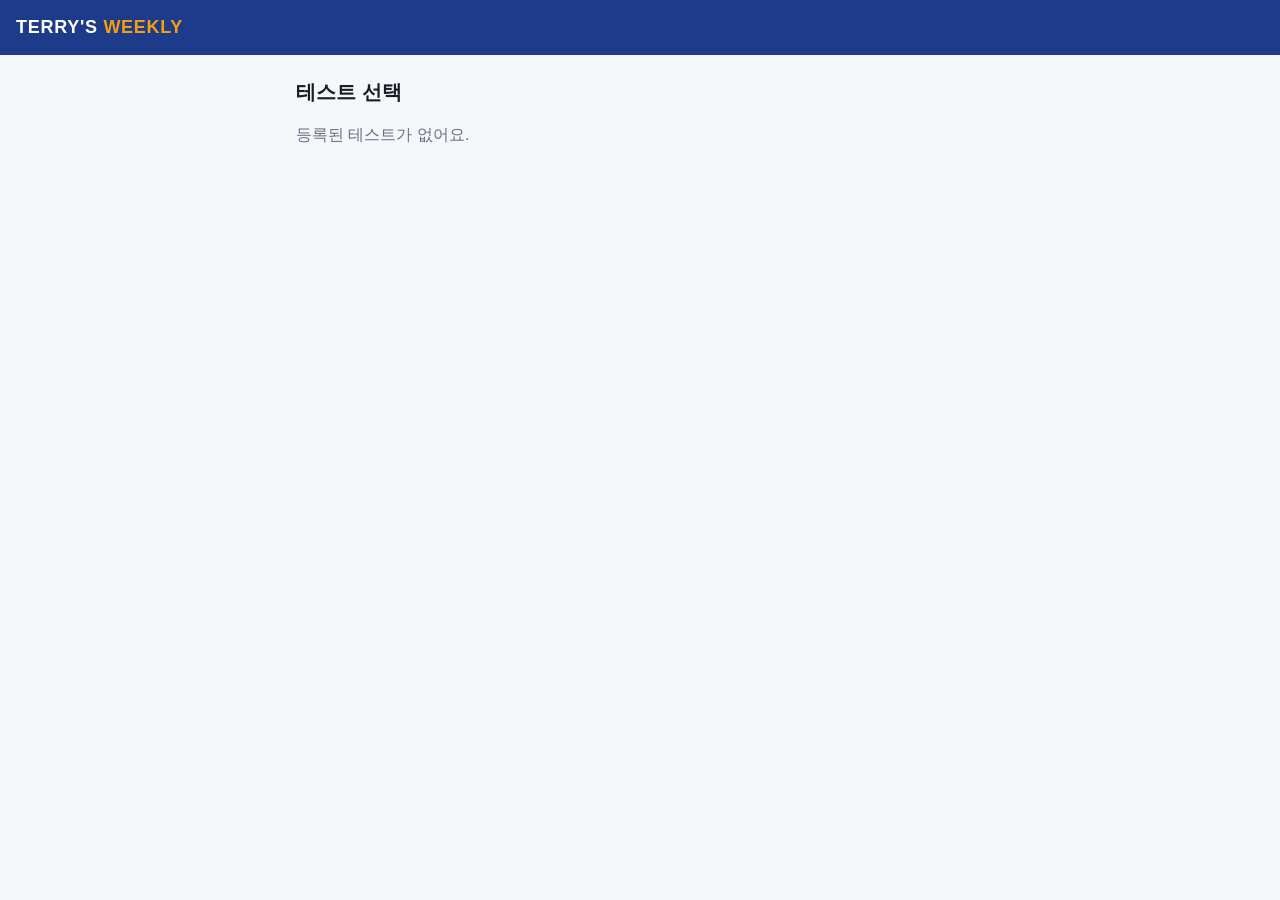
<file: index.html>
<!DOCTYPE html>
<html lang="ko">
<head>
<meta charset="UTF-8">
<script>if(/^exam\./.test(location.hostname))location.replace('/exam'+location.search);</script>
<meta name="viewport" content="width=device-width, initial-scale=1, maximum-scale=1">
<title>TERRY'S WEEKLY TEST</title>
<link rel="stylesheet" href="common.css">
</head>
<body>
<div id="app"></div>

<script src="config.js"></script>
<script>
/* ---------- state ---------- */
const S = {
  setId: null, set: null, name: '', resultId: null,
  secIdx: 0, answers: {},   // answers[secId] = array
  results: {},              // results[secId] = {score,total,detail}
  startedAt: null
};
const $ = s => document.querySelector(s);
const app = $('#app');
const esc = s => String(s).replace(/[&<>"']/g, c => ({'&':'&amp;','<':'&lt;','>':'&gt;','"':'&quot;',"'":'&#39;'}[c]));
const CIRC = ['①','②','③','④','⑤'];
const LS = 'weekly_progress_';

/* ---------- firebase REST ---------- */
const fb = {
  url: p => `${CONFIG.dbUrl}/weekly/${p}.json`,
  get: p => fetch(fb.url(p)).then(r => r.json()),
  put: (p, v) => fetch(fb.url(p), {method:'PUT', body: JSON.stringify(v)}).then(r => r.json()),
  patch: (p, v) => fetch(fb.url(p), {method:'PATCH', body: JSON.stringify(v)}).then(r => r.json())
};

/* ---------- helpers ---------- */
function norm(s){
  return String(s||'').trim().toLowerCase().replace(/[’‘`]/g,"'").replace(/[.,!?;:"]/g,'').replace(/\s+/g,' ');
}
function saveProgress(){
  try{ localStorage.setItem(LS+S.setId, JSON.stringify({name:S.name,resultId:S.resultId,secIdx:S.secIdx,answers:S.answers,results:S.results,startedAt:S.startedAt})); }catch(e){}
}
function loadProgress(){
  try{ return JSON.parse(localStorage.getItem(LS+S.setId)||'null'); }catch(e){ return null; }
}
function clearProgress(){ try{ localStorage.removeItem(LS+S.setId); }catch(e){} }
function now(){ return new Date().toISOString(); }
function fmtTime(iso){ const d=new Date(iso); return `${d.getMonth()+1}/${d.getDate()} ${String(d.getHours()).padStart(2,'0')}:${String(d.getMinutes()).padStart(2,'0')}`; }
function sections(){ return S.set.sections; }
function totalMax(){ return sections().reduce((a,s)=>a+secMax(s),0); }
function secMax(s){ return s.type==='mc' ? s.questions.length : s.parts.reduce((a,p)=>a+p.lines.reduce((b,l)=>b+(l.t.match(/\{\{/g)||[]).length,0),0); }

/* ---------- screens ---------- */
function render(html){ app.innerHTML = html; window.scrollTo(0,0); }

async function boot(){
  const u = new URL(location.href);
  S.setId = u.searchParams.get('s');
  if(!S.setId){ return showSetList(); }
  render(`<div class="center"><div class="spinner"></div><p>문제 불러오는 중…</p></div>`);
  try{
    S.set = await fb.get(`sets/${S.setId}`);
  }catch(e){ S.set=null; }
  if(!S.set){ return render(`<div class="center"><h2>세트를 찾을 수 없어요</h2><p>선생님께 링크를 다시 받아주세요.</p><a class="btn ghost" href="./">세트 목록</a></div>`); }
  const p = loadProgress();
  if(p && p.name && p.secIdx < sections().length){
    S.name=p.name; S.resultId=p.resultId; S.secIdx=p.secIdx; S.answers=p.answers||{}; S.results=p.results||{}; S.startedAt=p.startedAt;
    return render(`<div class="center card">
      <h2>이어서 풀기</h2>
      <p><b>${esc(S.name)}</b> 님, ${S.secIdx+1}번째 섹션(${esc(sections()[S.secIdx].name)})부터 이어서 풀 수 있어요.</p>
      <button class="btn" onclick="trapBack();showSection()">이어서 풀기</button>
      <button class="btn ghost" onclick="clearProgress();S.answers={};S.results={};S.secIdx=0;showStart()">처음부터 다시</button>
    </div>`);
  }
  showStart();
}

async function showSetList(){
  render(`<div class="center"><div class="spinner"></div></div>`);
  let meta = {};
  try{ meta = await fb.get('setsMeta') || {}; }catch(e){}
  const items = Object.entries(meta).filter(([k,v])=>v && v.active!==false).sort((a,b)=>(b[1].createdAt||'').localeCompare(a[1].createdAt||''));
  render(`<header class="top"><div class="brand">TERRY'S <span>WEEKLY</span></div></header>
  <main class="wrap">
    <h2 class="h">테스트 선택</h2>
    ${items.length? items.map(([id,m])=>`<a class="setcard" href="?s=${encodeURIComponent(id)}"><div class="t">${esc(m.title||id)}</div><div class="st">${esc(m.subtitle||'')}</div></a>`).join('') : '<p class="muted">등록된 테스트가 없어요.</p>'}
  </main>`);
}

function showStart(){
  const set=S.set;
  render(`<header class="top"><div class="brand">TERRY'S <span>WEEKLY</span></div></header>
  <main class="wrap">
    <div class="card">
      <div class="tag">${esc(set.title)}</div>
      <h1 class="title">${esc(set.subtitle||'')}</h1>
      <ul class="seclist">${sections().map((s,i)=>`<li><span class="num">${i+1}</span>${esc(s.name)}<span class="cnt">${secMax(s)}${s.type==='mc'?'문항':'칸'}</span></li>`).join('')}</ul>
      <label class="lbl">이름</label>
      <input id="nm" class="inp" type="text" placeholder="이름을 입력하세요" autocomplete="off" value="${esc(S.name)}">
      <button class="btn big" onclick="start()">시작하기</button>
      <p class="muted small">섹션마다 제출하면 바로 채점돼요. 중간에 나가도 같은 폰에서 이어서 풀 수 있어요.</p>
    </div>
  </main>`);
  $('#nm').addEventListener('keydown',e=>{ if(e.key==='Enter') start(); });
}

async function start(){
  const nm = $('#nm').value.trim();
  if(!nm){ $('#nm').focus(); $('#nm').classList.add('err'); return; }
  S.name = nm; S.secIdx=0; S.answers={}; S.results={}; S.startedAt=now();
  let prev=null;
  try{ const all=await fb.get(`results/${S.setId}`)||{}; const cands=Object.entries(all).filter(([k,v])=>v&&v.name===nm&&!v.done&&v.sections).sort((a,b)=>(b[1].lastAt||'').localeCompare(a[1].lastAt||'')); if(cands.length) prev=cands[0]; }catch(e){}
  if(prev){
    S.resultId=prev[0]; S.startedAt=prev[1].startedAt||now();
    sections().forEach(s=>{ const x=prev[1].sections[s.id]; if(x) S.results[s.id]={score:x.score,total:x.total,detail:x.detail||[]}; });
    const idx=sections().findIndex(s=>!S.results[s.id]);
    S.secIdx=idx<0?sections().length-1:idx; saveProgress(); trapBack();
    if(idx<0) return showFinal();
    return showSection();
  }
  S.resultId = `${Date.now()}_${Math.random().toString(36).slice(2,7)}`;
  saveProgress(); trapBack();
  fb.put(`results/${S.setId}/${S.resultId}`, {name:S.name, startedAt:S.startedAt, setTitle:S.set.title, total:0, totalMax: totalMax(), done:false}).catch(()=>{});
  showSection();
}
function trapBack(){ try{ history.pushState({w:1},''); window.onpopstate=()=>{ history.pushState({w:1},''); }; }catch(e){} }

function progressBar(){
  const n=sections().length;
  return `<div class="prog">${sections().map((s,i)=>`<div class="seg ${i<S.secIdx?'done':i===S.secIdx?'cur':''}"></div>`).join('')}</div>`;
}

function showSection(){
  const sec = sections()[S.secIdx];
  const head = `<header class="top sticky"><div class="brand sm">TERRY'S <span>WEEKLY</span></div><div class="who">${esc(S.name)}</div></header>
  <div class="wrap">${progressBar()}<div class="sechead"><span class="num">${S.secIdx+1}</span><h2>${esc(sec.name)}</h2><span class="cnt">${secMax(sec)}${sec.type==='mc'?'문항':'칸'}</span></div>`;
  let body='';
  if(sec.type==='mc'){
    const saved = S.answers[sec.id] || [];
    body = sec.questions.map((q,i)=>`
      <div class="q" id="q${i}">
        <div class="qn">${String(i+1).padStart(2,'0')}</div>
        <div class="qbody">
          <div class="qt">${q.q}</div>
          ${q.passage?`<div class="passage">${q.passage}</div>`:''}
          <div class="choices">${q.choices.map((c,j)=>`<label class="ch ${saved[i]===j?'on':''}"><input type="radio" name="q${i}" value="${j}" ${saved[i]===j?'checked':''} onchange="pick(${i},${j})"><span class="c">${CIRC[j]}</span><span class="ct">${c}</span></label>`).join('')}</div>
        </div>
      </div>`).join('');
  } else {
    body = `<p class="intro">${esc(sec.intro||'')}</p>` + renderCloze(sec);
  }
  render(head + body + `<div class="submitbar"><button class="btn big" onclick="submitSection()">제출하고 채점하기</button></div></div>`);
}

function pick(i,j){
  const sec=sections()[S.secIdx];
  S.answers[sec.id] = S.answers[sec.id] || [];
  S.answers[sec.id][i]=j;
  document.querySelectorAll(`#q${i} .ch`).forEach((el,k)=>el.classList.toggle('on',k===j));
  saveProgress();
}

let clozeIdx=0;
function renderCloze(sec){
  clozeIdx=0;
  const saved = S.answers[sec.id] || [];
  return sec.parts.map(p=>`<div class="part"><h3>${esc(p.title)}</h3>${p.lines.map(l=>{
    const html = l.t.replace(/\{\{([^}]+)\}\}/g,(m,ans)=>{
      const k=clozeIdx++; const first=ans.split('|')[0];
      return `<input class="blank" data-k="${k}" style="width:${Math.min(42,Math.max(5,(/[가-힣]/.test(first)?first.length*1.7:first.length*0.8)+2))}ch" autocomplete="off" autocapitalize="off" spellcheck="false" value="${esc(saved[k]||'')}" oninput="typed(${k},this.value)">`;
    });
    return `<div class="line">${l.s?`<span class="sp">${esc(l.s)}</span>`:l.n?`<span class="sp n">${String(l.n).padStart(2,'0')}</span>`:''}<span class="lt">${html}</span></div>`;
  }).join('')}</div>`).join('');
}
function typed(k,v){
  const sec=sections()[S.secIdx];
  S.answers[sec.id]=S.answers[sec.id]||[];
  S.answers[sec.id][k]=v;
  saveProgress();
}

function gradeMC(sec){
  const a=S.answers[sec.id]||[]; let score=0;
  const detail = sec.questions.map((q,i)=>{ const ok=a[i]===q.answer; if(ok)score++; return {a: a[i]??null, ok, c:q.answer}; });
  return {score,total:sec.questions.length,detail};
}
function gradeCloze(sec){
  const a=S.answers[sec.id]||[]; let k=0,score=0; const detail=[];
  sec.parts.forEach(p=>p.lines.forEach(l=>{
    l.t.replace(/\{\{([^}]+)\}\}/g,(m,ans)=>{
      const alts=ans.split('|').map(norm); const given=a[k]||''; const ok=alts.includes(norm(given));
      if(ok)score++; detail.push({a:given,ok,c:ans.split('|')[0]}); k++; return m;
    });
  }));
  return {score,total:k,detail};
}

async function submitSection(){
  const sec=sections()[S.secIdx];
  const a=S.answers[sec.id]||[]; const max=secMax(sec);
  let missing=0; for(let i=0;i<max;i++){ if(a[i]===undefined||a[i]===null||a[i]==='') missing++; }
  if(missing>0 && !confirm(`아직 ${missing}개를 안 풀었어요. 그래도 제출할까요?`)) return;
  const r = sec.type==='mc'?gradeMC(sec):gradeCloze(sec);
  S.results[sec.id]=r;
  saveProgress();
  const btn=$('.submitbar .btn'); btn.disabled=true; btn.textContent='저장 중…';
  const payload={ sections:{ [sec.id]: {name:sec.name,score:r.score,total:r.total,detail:r.detail,submittedAt:now()} } };
  const sum = Object.values(S.results).reduce((x,y)=>x+y.score,0);
  const done = S.secIdx===sections().length-1;
  try{
    await fb.patch(`results/${S.setId}/${S.resultId}`, {name:S.name, total:sum, totalMax:totalMax(), done, lastAt:now(), ...(done?{submittedAt:now()}:{})});
    await fb.patch(`results/${S.setId}/${S.resultId}/sections`, payload.sections);
  }catch(e){ /* keep going; local progress saved */ }
  showSectionResult(sec,r);
}

function showSectionResult(sec,r){
  const pct=Math.round(r.score/r.total*100);
  const head=`<header class="top sticky"><div class="brand sm">TERRY'S <span>WEEKLY</span></div><div class="who">${esc(S.name)}</div></header><div class="wrap">${progressBar()}
  <div class="scorecard"><div class="lab">${esc(sec.name)} 결과</div><div class="big">${r.score}<span>/ ${r.total}</span></div><div class="pct">${pct}점</div></div>`;
  let body='';
  if(sec.type==='mc'){
    body = `<div class="grid">${r.detail.map((d,i)=>`<div class="cell ${d.ok?'ok':'no'}">${i+1}</div>`).join('')}</div>
    <details class="review"><summary>틀린 문제 다시 보기 (${r.detail.filter(d=>!d.ok).length}개)</summary>
    ${sec.questions.map((q,i)=>r.detail[i].ok?'':`<div class="q rv"><div class="qn">${String(i+1).padStart(2,'0')}</div><div class="qbody"><div class="qt">${q.q}</div>${q.passage?`<div class="passage">${q.passage}</div>`:''}
      <div class="choices">${q.choices.map((c,j)=>`<div class="ch ${j===q.answer?'right':''} ${j===r.detail[i].a&&j!==q.answer?'wrong':''}"><span class="c">${CIRC[j]}</span><span class="ct">${c}</span></div>`).join('')}</div></div></div>`).join('')}
    </details>`;
  } else {
    let k=0;
    body = `<div class="part review-cloze">${sec.parts.map(p=>`<h3>${esc(p.title)}</h3>${p.lines.map(l=>{
      const html=l.t.replace(/\{\{([^}]+)\}\}/g,(m,ans)=>{ const d=r.detail[k++]; return d.ok?`<span class="bk ok">${esc(d.c)}</span>`:`<span class="bk no"><s>${esc(d.a||'　')}</s> ${esc(d.c)}</span>`; });
      return `<div class="line">${l.s?`<span class="sp">${esc(l.s)}</span>`:l.n?`<span class="sp n">${String(l.n).padStart(2,'0')}</span>`:''}<span class="lt">${html}</span></div>`;
    }).join('')}`).join('')}</div>`;
  }
  const last = S.secIdx===sections().length-1;
  render(head+body+`<div class="submitbar"><button class="btn big" onclick="nextSection()">${last?'전체 결과 보기':'다음 섹션 →'}</button></div></div>`);
}

function nextSection(){
  if(S.secIdx<sections().length-1){ S.secIdx++; saveProgress(); showSection(); }
  else showFinal();
}

function showFinal(){
  const sum=Object.values(S.results).reduce((x,y)=>x+y.score,0); const max=totalMax();
  clearProgress();
  render(`<header class="top"><div class="brand">TERRY'S <span>WEEKLY</span></div></header><main class="wrap">
    <div class="scorecard final"><div class="lab">${esc(S.name)} · ${esc(S.set.title)}</div><div class="big">${sum}<span>/ ${max}</span></div><div class="pct">${Math.round(sum/max*100)}점</div></div>
    <table class="tbl">${sections().map(s=>{const r=S.results[s.id]||{score:0,total:secMax(s)};return `<tr><td>${esc(s.name)}</td><td class="r"><b>${r.score}</b> / ${r.total}</td><td class="r muted">${Math.round(r.score/r.total*100)}%</td></tr>`;}).join('')}</table>
    <p class="muted center">결과가 선생님께 전송됐어요. 수고했어요! 🎉</p>
  </main>`);
}

boot();
</script>
</body>
</html>
</file>
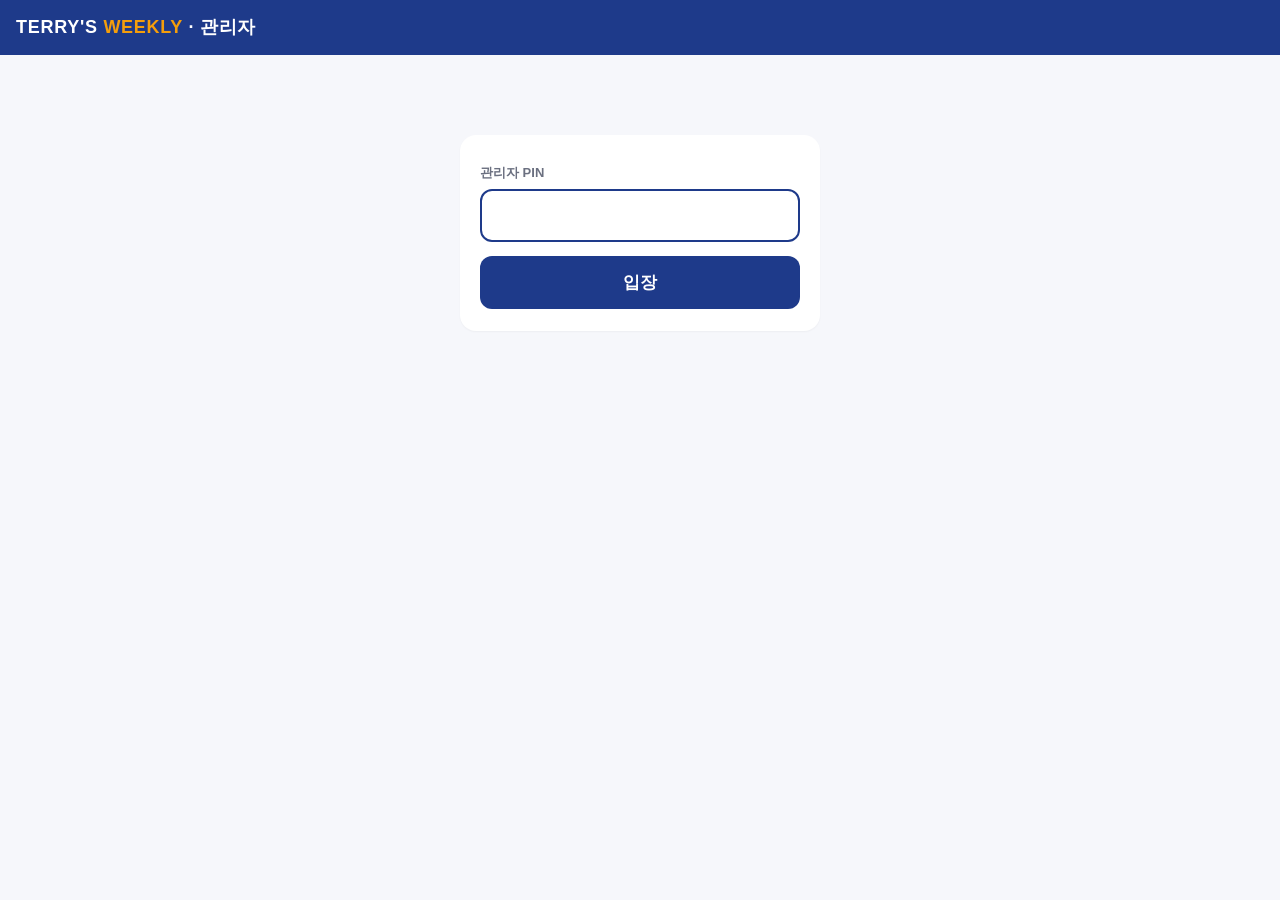
<file: admin.html>
<!DOCTYPE html>
<html lang="ko">
<head>
<meta charset="UTF-8">
<script>if(/^exam\./.test(location.hostname))location.replace('/exam/admin');</script>
<meta name="viewport" content="width=device-width, initial-scale=1">
<title>WEEKLY 관리자</title>
<link rel="stylesheet" href="common.css">
<style>
.wrap{max-width:1000px;padding-bottom:40px}
.tabs{display:flex;gap:6px;margin:14px 0}
.tab{padding:9px 16px;border-radius:999px;border:1.5px solid var(--line);background:#fff;font-weight:700;cursor:pointer;font-size:14px}
.tab.on{background:var(--brand);color:#fff;border-color:var(--brand)}
.row{display:flex;gap:10px;align-items:center;flex-wrap:wrap;margin-bottom:12px}
select.inp{font-size:15px;padding:10px 12px;width:auto;min-width:220px}
.live{display:inline-flex;align-items:center;gap:6px;font-size:13px;color:var(--muted)}
.live i{width:8px;height:8px;border-radius:50%;background:#bbb;display:inline-block}
.live.on i{background:var(--ok);box-shadow:0 0 0 3px #d9f3e2}
table.res{width:100%;border-collapse:collapse;background:#fff;border-radius:14px;overflow:hidden;font-size:14px}
table.res th,table.res td{padding:10px 10px;border-bottom:1px solid var(--line);text-align:center;white-space:nowrap}
table.res th{background:#f3f5fa;font-weight:700;color:#444;font-size:13px}
table.res td.nm{text-align:left;font-weight:700}
table.res tr.click{cursor:pointer}
table.res tr.click:hover{background:#f8f9ff}
.pill{display:inline-block;padding:2px 8px;border-radius:999px;font-size:12px;font-weight:700}
.pill.done{background:var(--okbg);color:var(--ok)}
.pill.ing{background:#fff4df;color:#b45309}
.sc{font-weight:700}
.sc.lo{color:var(--no)}
.sc.mid{color:#b45309}
.sc.hi{color:var(--ok)}
.detail{background:#fff;border-radius:14px;padding:16px;margin-top:14px}
.detail h3{margin:0 0 10px;font-size:17px}
.wrongs{display:flex;flex-wrap:wrap;gap:6px;margin:6px 0 12px}
.wrongs .cell{width:30px;height:30px;aspect-ratio:auto}
.stat{display:grid;grid-template-columns:repeat(auto-fill,minmax(150px,1fr));gap:10px;margin:12px 0}
.stat .box{background:#fff;border-radius:12px;padding:12px 14px}
.stat .box .k{font-size:12px;color:var(--muted);font-weight:600}
.stat .box .v{font-size:22px;font-weight:800;color:var(--brand)}
.bar{height:8px;background:#eceef5;border-radius:4px;overflow:hidden}
.bar i{display:block;height:100%;background:var(--no)}
.qrow{display:grid;grid-template-columns:44px 1fr 90px 60px;gap:10px;align-items:center;padding:8px 0;border-bottom:1px solid var(--line);font-size:14px}
.qrow:last-child{border-bottom:0}
.qrow .qt{overflow:hidden;text-overflow:ellipsis;white-space:nowrap;color:#333}
.drop{border:2px dashed #c9cfe0;border-radius:14px;padding:26px;text-align:center;background:#fff;color:var(--muted)}
.drop.over{border-color:var(--brand);background:#eef2ff}
textarea.inp{font-family:ui-monospace,Menlo,Consolas,monospace;font-size:13px;min-height:160px}
.btn.sm{display:inline-block;width:auto;padding:8px 14px;font-size:14px;margin:0}
.btn.danger{background:var(--no)}
.btn.gray{background:#eceef5;color:#333}
.setrow{display:flex;gap:10px;align-items:center;background:#fff;border-radius:12px;padding:12px 14px;margin-bottom:8px;flex-wrap:wrap}
.setrow .t{font-weight:700;flex:1;min-width:160px}
.setrow .link{font-size:12px;color:var(--muted);word-break:break-all;flex-basis:100%}
.toast{position:fixed;bottom:20px;left:50%;transform:translateX(-50%);background:#1b1d24;color:#fff;padding:10px 18px;border-radius:999px;font-size:14px;opacity:0;transition:.2s;pointer-events:none}
.toast.show{opacity:1}
.pinbox{max-width:360px;margin:80px auto}
.ans{font-size:13px;color:var(--muted)}
</style>
</head>
<body>
<div id="app"></div>
<div class="toast" id="toast"></div>
<script src="config.js"></script>
<script>
const $=s=>document.querySelector(s); const app=$('#app');
const esc=s=>String(s??'').replace(/[&<>"']/g,c=>({'&':'&amp;','<':'&lt;','>':'&gt;','"':'&quot;',"'":'&#39;'}[c]));
const CIRC=['①','②','③','④','⑤'];
const fb={
  url:p=>`${CONFIG.dbUrl}/weekly/${p}.json`,
  get:p=>fetch(fb.url(p)).then(r=>r.json()),
  put:(p,v)=>fetch(fb.url(p),{method:'PUT',body:JSON.stringify(v)}).then(r=>{if(!r.ok)throw new Error(r.status);return r.json()}),
  patch:(p,v)=>fetch(fb.url(p),{method:'PATCH',body:JSON.stringify(v)}).then(r=>r.json()),
  del:p=>fetch(fb.url(p),{method:'DELETE'}).then(r=>r.json())
};
const A={tab:'results',meta:{},setId:null,set:null,results:{},es:null,sel:null};
const toast=m=>{const t=$('#toast');t.textContent=m;t.classList.add('show');setTimeout(()=>t.classList.remove('show'),2200);};
const fmt=iso=>{if(!iso)return '-';const d=new Date(iso);return `${d.getMonth()+1}/${d.getDate()} ${String(d.getHours()).padStart(2,'0')}:${String(d.getMinutes()).padStart(2,'0')}`;};
const cls=p=>p>=80?'hi':p>=60?'mid':'lo';
const studentUrl=id=>`${location.origin}${location.pathname.replace(/admin(\.html)?$/,'')}?s=${encodeURIComponent(id)}`;

/* ---- auth ---- */
function gate(){
  if(sessionStorage.getItem('weekly_admin')==='1') return main();
  app.innerHTML=`<header class="top"><div class="brand">TERRY'S <span>WEEKLY</span> · 관리자</div></header>
  <div class="pinbox card"><label class="lbl">관리자 PIN</label><input id="pin" class="inp" type="password" inputmode="numeric" autocomplete="off"><button class="btn" onclick="checkPin()">입장</button></div>`;
  $('#pin').focus(); $('#pin').addEventListener('keydown',e=>{if(e.key==='Enter')checkPin();});
}
function checkPin(){ if($('#pin').value===CONFIG.adminPin){sessionStorage.setItem('weekly_admin','1');main();} else {$('#pin').classList.add('err');toast('PIN이 틀렸어요');} }

/* ---- main ---- */
async function main(){
  app.innerHTML=`<header class="top"><div class="brand">TERRY'S <span>WEEKLY</span> · 관리자</div><a class="who" href="./" target="_blank">학생 페이지 ↗</a></header>
  <div class="wrap"><div class="tabs"><button class="tab on" data-t="results" onclick="setTab('results')">제출 결과</button><button class="tab" data-t="sets" onclick="setTab('sets')">세트 관리</button></div><div id="pane"></div></div>`;
  A.meta=(await fb.get('setsMeta'))||{};
  const ids=Object.keys(A.meta).sort((a,b)=>(A.meta[b].createdAt||'').localeCompare(A.meta[a].createdAt||''));
  A.setId=A.setId||ids[0]||null;
  renderPane();
}
function setTab(t){A.tab=t;document.querySelectorAll('.tab').forEach(b=>b.classList.toggle('on',b.dataset.t===t));renderPane();}
function renderPane(){ A.tab==='results'?renderResults():renderSets(); }

/* ---- results ---- */
async function renderResults(){
  const pane=$('#pane');
  const ids=Object.keys(A.meta).sort((a,b)=>(A.meta[b].createdAt||'').localeCompare(A.meta[a].createdAt||''));
  if(!ids.length){pane.innerHTML='<p class="muted">세트가 없어요. [세트 관리]에서 먼저 올려주세요.</p>';return;}
  pane.innerHTML=`<div class="row"><select class="inp" id="setsel" onchange="A.setId=this.value;A.sel=null;renderResults()">${ids.map(id=>`<option value="${esc(id)}" ${id===A.setId?'selected':''}>${esc(A.meta[id].title||id)}</option>`).join('')}</select>
  <span class="live" id="live"><i></i>실시간</span><button class="btn sm gray" onclick="downloadCSV()">CSV</button></div>
  <div id="stat"></div><div id="tbl"><div class="spinner"></div></div><div id="detail"></div>`;
  A.set=await fb.get(`sets/${A.setId}`);
  listen();
}
function listen(){
  if(A.es){A.es.close();A.es=null;}
  const es=new EventSource(fb.url(`results/${A.setId}`));
  A.es=es; A.results={};
  es.addEventListener('put',e=>{const d=JSON.parse(e.data); if(d.path==='/'){A.results=d.data||{};} else {const k=d.path.split('/')[1]; if(d.path.split('/').length===2){ if(d.data===null)delete A.results[k]; else A.results[k]=d.data; } else { A.results[k]=A.results[k]||{}; setPath(A.results[k],d.path.split('/').slice(2),d.data);} } drawTable();});
  es.addEventListener('patch',e=>{const d=JSON.parse(e.data); const parts=d.path.split('/').filter(Boolean); if(!parts.length){Object.assign(A.results,d.data);} else {const k=parts[0];A.results[k]=A.results[k]||{}; let o=A.results[k]; for(const p of parts.slice(1)){o[p]=o[p]||{};o=o[p];} Object.assign(o,d.data);} drawTable();});
  es.onopen=()=>$('#live')?.classList.add('on'); es.onerror=()=>$('#live')?.classList.remove('on');
}
function setPath(o,parts,v){ for(let i=0;i<parts.length-1;i++){o[parts[i]]=o[parts[i]]||{};o=o[parts[i]];} if(v===null)delete o[parts.at(-1)]; else o[parts.at(-1)]=v; }
function rows(){ return Object.entries(A.results||{}).map(([id,r])=>({id,...r})).sort((a,b)=>(b.lastAt||b.startedAt||'').localeCompare(a.lastAt||a.startedAt||'')); }
function drawTable(){
  const secs=A.set?.sections||[]; const rs=rows(); const tbl=$('#tbl'); if(!tbl)return;
  const done=rs.filter(r=>r.done); const avg=done.length?Math.round(done.reduce((a,r)=>a+r.total/r.totalMax*100,0)/done.length):0;
  $('#stat').innerHTML=`<div class="stat"><div class="box"><div class="k">제출(완료)</div><div class="v">${done.length}<span class="muted" style="font-size:14px"> / ${rs.length}명</span></div></div><div class="box"><div class="k">평균</div><div class="v">${avg}점</div></div><div class="box"><div class="k">최고</div><div class="v">${done.length?Math.max(...done.map(r=>Math.round(r.total/r.totalMax*100))):'-'}점</div></div><div class="box"><div class="k">최저</div><div class="v">${done.length?Math.min(...done.map(r=>Math.round(r.total/r.totalMax*100))):'-'}점</div></div></div>`;
  if(!rs.length){tbl.innerHTML='<p class="muted">아직 제출한 학생이 없어요.</p>';return;}
  tbl.innerHTML=`<div style="overflow-x:auto"><table class="res"><thead><tr><th>이름</th><th>상태</th>${secs.map(s=>`<th>${esc(s.name)}</th>`).join('')}<th>총점</th><th>%</th><th>시작</th><th>마지막</th><th></th></tr></thead><tbody>
  ${rs.map(r=>{const p=r.totalMax?Math.round(r.total/r.totalMax*100):0;return `<tr class="click" onclick="showDetail('${esc(r.id)}')"><td class="nm">${esc(r.name)}</td><td>${r.done?'<span class="pill done">완료</span>':'<span class="pill ing">진행중</span>'}</td>
  ${secs.map(s=>{const x=r.sections?.[s.id];return `<td>${x?`<span class="sc ${cls(x.score/x.total*100)}">${x.score}</span><span class="muted">/${x.total}</span>`:'<span class="muted">-</span>'}</td>`;}).join('')}
  <td><b>${r.total||0}</b><span class="muted">/${r.totalMax||'-'}</span></td><td class="sc ${cls(p)}">${p}</td><td class="muted">${fmt(r.startedAt)}</td><td class="muted">${fmt(r.lastAt)}</td><td><button class="btn sm gray" onclick="event.stopPropagation();delResult('${esc(r.id)}','${esc(r.name)}')">삭제</button></td></tr>`;}).join('')}
  </tbody></table></div>` + itemStats(rs,secs);
  if(A.sel) showDetail(A.sel,true);
}
function itemStats(rs,secs){
  const done=rs.filter(r=>r.sections); if(!done.length)return '';
  return `<details class="review" style="margin-top:14px"><summary>문항별 오답률</summary>${secs.map(s=>{
    const n=s.type==='mc'?s.questions.length:null; if(!n)return `<h3 style="font-size:14px;margin:12px 0 4px">${esc(s.name)} <span class="muted small">(빈칸은 개별 결과에서 확인)</span></h3>`;
    const cnt=Array(n).fill(0),tot=Array(n).fill(0);
    done.forEach(r=>{const d=r.sections?.[s.id]?.detail;if(!d)return;d.forEach((x,i)=>{tot[i]++;if(!x.ok)cnt[i]++;});});
    return `<h3 style="font-size:14px;margin:12px 0 4px">${esc(s.name)}</h3>`+s.questions.map((q,i)=>{const p=tot[i]?Math.round(cnt[i]/tot[i]*100):0;return `<div class="qrow"><b>${i+1}</b><span class="qt" title="${esc(q.q.replace(/<[^>]+>/g,''))}">${q.q.replace(/<[^>]+>/g,'')} <span class="ans">정답 ${CIRC[q.answer]}</span></span><div class="bar"><i style="width:${p}%"></i></div><span class="sc ${p>=50?'lo':p>=30?'mid':'hi'}">${p}%</span></div>`;}).join('');
  }).join('')}</details>`;
}
function showDetail(id,keep){
  A.sel=id; if(!keep)A.rvSel=null; const r=A.results[id]; const box=$('#detail'); if(!r||!box)return;
  const secs=A.set?.sections||[];
  box.innerHTML=`<div class="detail"><div class="row" style="justify-content:space-between"><h3 style="margin:0">${esc(r.name)} · ${r.total||0}/${r.totalMax} (${r.totalMax?Math.round(r.total/r.totalMax*100):0}점)</h3><div class="row" style="gap:6px"><button class="btn sm" onclick="openReport('${esc(id)}')">📷 학부모 리포트</button><button class="btn sm gray" onclick="A.sel=null;$('#detail').innerHTML=''">닫기</button></div></div>
  ${secs.map(s=>{const x=r.sections?.[s.id]; if(!x)return `<h4 style="margin:12px 0 4px">${esc(s.name)} <span class="muted small">미제출</span></h4>`;
    if(s.type==='mc'){return `<h4 style="margin:12px 0 4px">${esc(s.name)} ${x.score}/${x.total}</h4><div class="wrongs">${x.detail.map((d,i)=>`<div class="cell ${d.ok?'ok':'no'}" style="cursor:pointer" onclick="selRv('${s.id}',${i})" title="${d.ok?'정답':'학생 '+(d.a!=null?CIRC[d.a]:'미답')+' / 정답 '+CIRC[d.c]}">${i+1}</div>`).join('')}</div>
      ${x.detail.some(d=>!d.ok)?`<div class="ans">${x.detail.map((d,i)=>d.ok?'':`${i+1}번: 학생 ${d.a!=null?CIRC[d.a]:'미답'} → 정답 ${CIRC[d.c]}`).filter(Boolean).join(' · ')}</div>`:''}${A.rvSel&&A.rvSel.s===s.id?rvBox(s,A.rvSel.i,x.detail[A.rvSel.i]||{},true):''}${x.detail.some(d=>!d.ok)?`<details class="review" open style="margin-top:8px"><summary>오답 풀이 (${x.detail.filter(d=>!d.ok).length}문항) · 번호를 누르면 그 문제가 열려요</summary>${x.detail.map((d,i)=>d.ok?'':rvBox(s,i,d)).join('')}</details>`:''}`;}
    const wrong=x.detail.filter(d=>!d.ok);
    return `<h4 style="margin:12px 0 4px">${esc(s.name)} ${x.score}/${x.total}</h4>${wrong.length?`<div class="wrongs">${wrong.map(d=>`<span class="bk no"><s>${esc(d.a||'　')}</s> ${esc(d.c)}</span>`).join('')}</div>`:'<div class="ans">모두 정답</div>'}`;
  }).join('')}</div>`;
  if(!keep) box.scrollIntoView({behavior:'smooth',block:'start'});
}
function selRv(sid,i){A.rvSel={s:sid,i};showDetail(A.sel,true);setTimeout(()=>document.getElementById('rvsel')?.scrollIntoView({behavior:'smooth',block:'center'}),50);}
function rvBox(s,i,d,sel){const q=s.questions[i];if(!q)return '';const ref=q.ref!=null?s.questions[q.ref]:null;const gp=q.gp||(ref&&ref.gp);
  return `<div class="q rv" ${sel?'id="rvsel" style="border:2px solid var(--brand);border-radius:12px;padding:12px;margin:10px 0"':'style="margin:4px 0"'}><div class="qn">${String(i+1).padStart(2,'0')}</div><div class="qbody">${gp?`<details><summary class="small" style="color:var(--brand);cursor:pointer;font-weight:700">지문 보기</summary><div class="passage">${gp}</div></details>`:''}<div class="qt">${q.q}</div>${q.passage?`<div class="passage">${q.passage}</div>`:''}<div class="choices">${q.choices.map((c,j)=>`<div class="ch ${j===q.answer?'right':''} ${j===d.a&&j!==q.answer?'wrong':''}"><span class="c">${CIRC[j]}</span><span class="ct">${c}</span></div>`).join('')}</div><div class="ans" style="margin-top:6px">학생 답 <b style="color:${d.ok?'var(--ok)':'var(--no)'}">${d.a!=null?CIRC[d.a]:'미답'}</b> · 정답 <b style="color:var(--ok)">${CIRC[q.answer]}</b>${sel?` <button class="btn sm gray" style="margin-left:8px" onclick="A.rvSel=null;showDetail(A.sel,true)">닫기</button>`:''}</div>${q.e?`<div class="ans" style="background:#fff8e1;border-radius:8px;padding:8px 10px;margin-top:6px;color:#5a4500"><b>해설</b> ${q.e}</div>`:''}</div></div>`;}
/* ---- 학부모 리포트(이미지) ---- */
const RF='-apple-system,BlinkMacSystemFont,"Apple SD Gothic Neo","Pretendard","Noto Sans KR","Malgun Gothic",sans-serif';
function openReport(id){
  const r=A.results[id]; if(!r)return;
  let m=document.getElementById('repModal'); if(m)m.remove();
  m=document.createElement('div'); m.id='repModal';
  m.style.cssText='position:fixed;inset:0;background:rgba(15,23,42,.6);z-index:50;overflow:auto;padding:20px 12px';
  m.innerHTML=`<div style="max-width:560px;margin:0 auto;background:#fff;border-radius:16px;padding:16px">
   <div class="row" style="justify-content:space-between;margin-bottom:8px"><b>학부모 리포트 · ${esc(r.name)}</b><button class="btn sm gray" onclick="document.getElementById('repModal').remove()">닫기</button></div>
   <label class="lbl" style="font-size:13px">선생님 코멘트 (선택)</label>
   <textarea id="repCmt" class="inp" style="font-family:inherit;font-size:14px;min-height:64px" placeholder="예) 문법은 안정적이에요. 대화문 표현을 이번 주에 다시 복습할게요." oninput="drawReport('${esc(id)}')"></textarea>
   <div class="row" style="gap:8px;margin:10px 0"><button class="btn" onclick="saveReport('${esc(id)}')">📷 이미지 저장</button><button class="btn gray" id="repShare" onclick="shareReport('${esc(id)}')" style="display:none">공유하기</button></div>
   <canvas id="repCv" style="width:100%;border:1px solid #e5e7eb;border-radius:12px"></canvas></div>`;
  document.body.appendChild(m);
  if(navigator.canShare)document.getElementById('repShare').style.display='';
  drawReport(id);
}
function repData(id){
  const r=A.results[id]; const secs=A.set?.sections||[];
  const done=Object.values(A.results||{}).filter(x=>x.done&&x.totalMax);
  const pct=r.totalMax?Math.round(r.total/r.totalMax*100):0;
  const avg=done.length?Math.round(done.reduce((a,x)=>a+x.total/x.totalMax*100,0)/done.length):null;
  const rows=secs.map(s=>{const x=r.sections?.[s.id];const others=done.map(o=>o.sections?.[s.id]).filter(Boolean);
    const sa=others.length?Math.round(others.reduce((a,o)=>a+o.score/o.total*100,0)/others.length):null;
    return {name:s.name,score:x?x.score:null,total:x?x.total:(s.questions?s.questions.length:null),p:x&&x.total?Math.round(x.score/x.total*100):null,avg:sa};});
  return {r,pct,avg,rows,n:done.length,title:A.meta[A.setId]?.title||A.setId};
}
function wrapText(ctx,t,max){const out=[];for(const para of String(t).split('\n')){let line='';for(const w of para.split(/(\s+)/)){if(ctx.measureText(line+w).width<=max){line+=w;continue;}if(line.trim()){out.push(line.trim());line='';}let ww=w.trimStart();while(ctx.measureText(ww).width>max){let k=ww.length;while(k>1&&ctx.measureText(ww.slice(0,k)).width>max)k--;out.push(ww.slice(0,k));ww=ww.slice(k);}line=ww;}out.push(line.trim());}return out;}
function rr(ctx,x,y,w,h,r){ctx.beginPath();ctx.moveTo(x+r,y);ctx.arcTo(x+w,y,x+w,y+h,r);ctx.arcTo(x+w,y+h,x,y+h,r);ctx.arcTo(x,y+h,x,y,r);ctx.arcTo(x,y,x+w,y,r);ctx.closePath();}
function drawReport(id){
  const cv=document.getElementById('repCv'); if(!cv)return;
  const D=repData(id); const cmt=(document.getElementById('repCmt')?.value||'').trim();
  const W=1080, P=64, ctx=cv.getContext('2d');
  const good=D.rows.filter(x=>x.p!=null&&x.p>=80).map(x=>x.name), weak=D.rows.filter(x=>x.p!=null&&x.p<60);
  const auto=[]; if(good.length)auto.push('잘한 영역: '+good.join(', ')); if(weak.length)auto.push('보강 필요: '+weak.map(x=>`${x.name} (${x.score}/${x.total})`).join(', '));
  if(!auto.length)auto.push('전 영역 고르게 60점 이상이에요.');
  ctx.font=`500 30px ${RF}`; const cl=cmt?wrapText(ctx,cmt,W-2*P-48):[];
  const H=200+250+90+D.rows.length*92+60+auto.length*44+(cl.length?90+cl.length*44:0)+110;
  cv.width=W; cv.height=H;
  ctx.fillStyle='#f4f6fb';ctx.fillRect(0,0,W,H);
  // header
  ctx.fillStyle='#1e3a8a';ctx.fillRect(0,0,W,170);
  ctx.fillStyle='#fff';ctx.font=`800 34px ${RF}`;ctx.fillText("TERRY'S ENGLISH",P,72);
  ctx.font=`600 28px ${RF}`;ctx.globalAlpha=.85;ctx.fillText('주간테스트 결과 리포트',P,120);ctx.globalAlpha=1;
  const dt=new Date(D.r.submittedAt||D.r.lastAt||D.r.startedAt||Date.now());
  ctx.textAlign='right';ctx.font=`600 26px ${RF}`;ctx.fillText(`${dt.getFullYear()}.${dt.getMonth()+1}.${dt.getDate()}`,W-P,120);ctx.textAlign='left';
  // score card
  let y=200; ctx.fillStyle='#fff';rr(ctx,P,y,W-2*P,230,24);ctx.fill();
  ctx.fillStyle='#111827';ctx.font=`800 44px ${RF}`;ctx.fillText(D.r.name,P+36,y+68);
  ctx.fillStyle='#6b7280';ctx.font=`500 26px ${RF}`;wrapText(ctx,D.title,560).slice(0,2).forEach((l,i)=>ctx.fillText(l,P+36,y+112+i*34));
  const col=p=>p>=80?'#16a34a':p>=60?'#d97706':'#dc2626';
  ctx.textAlign='right';ctx.fillStyle=col(D.pct);ctx.font=`900 104px ${RF}`;ctx.fillText(D.pct,W-P-96,y+130);
  ctx.font=`800 40px ${RF}`;ctx.fillText('점',W-P-40,y+130);
  ctx.fillStyle='#6b7280';ctx.font=`600 26px ${RF}`;ctx.fillText(`맞힌 개수 ${D.r.total||0} / ${D.r.totalMax}`,W-P-40,y+178);
  if(D.avg!=null&&D.n>1){ctx.fillText(`반 평균 ${D.avg}점`,W-P-40,y+212);} ctx.textAlign='left';
  // sections
  y+=270; ctx.fillStyle='#111827';ctx.font=`800 32px ${RF}`;ctx.fillText('영역별 결과',P,y);
  if(D.n>1){ctx.fillStyle='#6b7280';ctx.font=`500 22px ${RF}`;ctx.textAlign='right';ctx.fillText('▼ 반 평균',W-P,y);ctx.textAlign='left';}
  y+=30; const bx=P+230, bw=W-2*P-230-170;
  D.rows.forEach(s=>{
    ctx.fillStyle='#fff';rr(ctx,P,y,W-2*P,76,16);ctx.fill();
    ctx.fillStyle='#111827';ctx.font=`700 28px ${RF}`;ctx.fillText(s.name,P+24,y+48);
    ctx.fillStyle='#e5e7eb';rr(ctx,bx,y+28,bw,20,10);ctx.fill();
    if(s.p!=null){ctx.fillStyle=col(s.p);rr(ctx,bx,y+28,Math.max(20,bw*s.p/100),20,10);ctx.fill();}
    if(s.avg!=null&&D.n>1){const ax=bx+bw*s.avg/100;ctx.fillStyle='#111827';ctx.beginPath();ctx.moveTo(ax-9,y+14);ctx.lineTo(ax+9,y+14);ctx.lineTo(ax,y+26);ctx.closePath();ctx.fill();}
    ctx.textAlign='right';ctx.font=`800 30px ${RF}`;
    if(s.p!=null){ctx.fillStyle=col(s.p);ctx.fillText(`${s.score}`,W-P-80,y+50);ctx.fillStyle='#9ca3af';ctx.font=`600 24px ${RF}`;ctx.fillText(`/${s.total}`,W-P-24,y+50);}
    else{ctx.fillStyle='#9ca3af';ctx.font=`600 24px ${RF}`;ctx.fillText('미응시',W-P-24,y+50);}
    ctx.textAlign='left'; y+=92;});
  // summary
  y+=20; ctx.fillStyle='#111827';ctx.font=`800 32px ${RF}`;ctx.fillText('한눈에 보기',P,y); y+=16;
  ctx.font=`600 28px ${RF}`; auto.forEach(t=>{y+=44;ctx.fillStyle=t.startsWith('보강')?'#dc2626':'#16a34a';ctx.fillText('• '+t,P+8,y);});
  if(cl.length){y+=50;ctx.fillStyle='#fff8e1';rr(ctx,P,y,W-2*P,cl.length*44+64,18);ctx.fill();
    ctx.fillStyle='#92400e';ctx.font=`800 26px ${RF}`;ctx.fillText('선생님 코멘트',P+24,y+42);
    ctx.fillStyle='#3f2d00';ctx.font=`500 30px ${RF}`;cl.forEach((l,i)=>ctx.fillText(l,P+24,y+86+i*44)); y+=cl.length*44+64;}
  ctx.fillStyle='#9ca3af';ctx.font=`600 22px ${RF}`;ctx.textAlign='center';ctx.fillText("TERRY'S ENGLISH · 동탄남광장",W/2,H-36);ctx.textAlign='left';
}
function repBlob(){return new Promise(res=>document.getElementById('repCv').toBlob(res,'image/png'));}
function repName(id){const D=repData(id);return `${D.r.name}_${D.title}_리포트.png`.replace(/[\\/:*?"<>|]/g,'');}
async function saveReport(id){drawReport(id);const b=await repBlob();const a=document.createElement('a');a.href=URL.createObjectURL(b);a.download=repName(id);a.click();toast('이미지를 저장했어요');}
async function shareReport(id){drawReport(id);const b=await repBlob();const f=new File([b],repName(id),{type:'image/png'});
  if(navigator.canShare&&navigator.canShare({files:[f]})){try{await navigator.share({files:[f],title:'주간테스트 결과'});}catch(e){}} else saveReport(id);}
async function delResult(id,name){ if(!confirm(`${name} 기록을 삭제할까요?`))return; await fb.del(`results/${A.setId}/${id}`); toast('삭제했어요'); }
function downloadCSV(){
  const secs=A.set?.sections||[]; const rs=rows();
  const head=['이름','상태',...secs.map(s=>s.name),'총점','만점','%','시작','마지막'];
  const lines=[head.join(',')].concat(rs.map(r=>[r.name,r.done?'완료':'진행중',...secs.map(s=>r.sections?.[s.id]?.score??''),r.total||0,r.totalMax||'',r.totalMax?Math.round(r.total/r.totalMax*100):'',fmt(r.startedAt),fmt(r.lastAt)].map(v=>`"${String(v).replace(/"/g,'""')}"`).join(',')));
  const blob=new Blob(['\ufeff'+lines.join('\n')],{type:'text/csv;charset=utf-8'}); const a=document.createElement('a'); a.href=URL.createObjectURL(blob); a.download=`${A.setId}_결과.csv`; a.click();
}

/* ---- sets ---- */
function renderSets(){
  if(A.es){A.es.close();A.es=null;}
  const ids=Object.keys(A.meta).sort((a,b)=>(A.meta[b].createdAt||'').localeCompare(A.meta[a].createdAt||''));
  $('#pane').innerHTML=`<div class="drop" id="drop">여기에 세트 JSON 파일을 드래그하거나 <label style="color:var(--brand);font-weight:700;cursor:pointer">파일 선택<input type="file" accept=".json,application/json" style="display:none" onchange="readFile(this.files[0])"></label>
  <div class="small" style="margin-top:6px">또는 아래에 JSON을 붙여넣고 [등록]</div></div>
  <textarea class="inp" id="json" placeholder='{"id":"dong3-L8", ...}' style="margin-top:10px"></textarea>
  <div class="row" style="margin-top:8px"><button class="btn sm" onclick="uploadSet()">등록 / 업데이트</button><span class="muted small">같은 id로 올리면 문제가 교체돼요 (제출 기록은 유지).</span></div>
  <h3 style="margin:22px 0 10px">등록된 세트</h3>
  ${ids.length?ids.map(id=>{const m=A.meta[id];return `<div class="setrow"><div class="t">${esc(m.title||id)} <span class="muted small">${esc(m.subtitle||'')}</span></div>
    <span class="pill ${m.active!==false?'done':'ing'}">${m.active!==false?'공개':'숨김'}</span>
    <button class="btn sm gray" onclick="copyLink('${esc(id)}')">링크 복사</button>
    <button class="btn sm gray" onclick="toggleActive('${esc(id)}',${m.active===false})">${m.active!==false?'숨기기':'공개'}</button>
    <button class="btn sm danger" onclick="delSet('${esc(id)}')">삭제</button>
    <div class="link">${esc(studentUrl(id))}</div></div>`;}).join(''):'<p class="muted">아직 없어요.</p>'}`;
  const dz=$('#drop'); ['dragenter','dragover'].forEach(ev=>dz.addEventListener(ev,e=>{e.preventDefault();dz.classList.add('over');})); ['dragleave','drop'].forEach(ev=>dz.addEventListener(ev,e=>{e.preventDefault();dz.classList.remove('over');})); dz.addEventListener('drop',e=>readFile(e.dataTransfer.files[0]));
}
function readFile(f){ if(!f)return; const rd=new FileReader(); rd.onload=()=>{$('#json').value=rd.result; uploadSet();}; rd.readAsText(f,'utf-8'); }
async function uploadSet(){
  let d; try{ d=JSON.parse($('#json').value); }catch(e){ return toast('JSON 형식이 잘못됐어요'); }
  if(!d.id||!Array.isArray(d.sections)) return toast('id와 sections가 필요해요');
  try{
    await fb.put(`sets/${d.id}`,d);
    await fb.patch(`setsMeta/${d.id}`,{title:d.title||d.id,subtitle:d.subtitle||'',createdAt:A.meta[d.id]?.createdAt||new Date().toISOString(),updatedAt:new Date().toISOString(),active:A.meta[d.id]?.active??true});
    toast(`등록 완료: ${d.title||d.id}`); $('#json').value='';
    A.meta=(await fb.get('setsMeta'))||{}; A.setId=d.id; renderSets();
  }catch(e){ toast('저장 실패 — Firebase 규칙을 확인해주세요'); }
}
async function toggleActive(id,on){ await fb.patch(`setsMeta/${id}`,{active:on}); A.meta[id].active=on; renderSets(); }
async function delSet(id){ if(!confirm(`'${A.meta[id].title||id}' 세트를 삭제할까요? (제출 기록도 함께 삭제)`))return; await fb.del(`sets/${id}`); await fb.del(`setsMeta/${id}`); await fb.del(`results/${id}`); delete A.meta[id]; if(A.setId===id)A.setId=null; toast('삭제했어요'); renderSets(); }
function copyLink(id){ navigator.clipboard.writeText(studentUrl(id)).then(()=>toast('링크를 복사했어요')); }

gate();
</script>
</body>
</html>
</file>
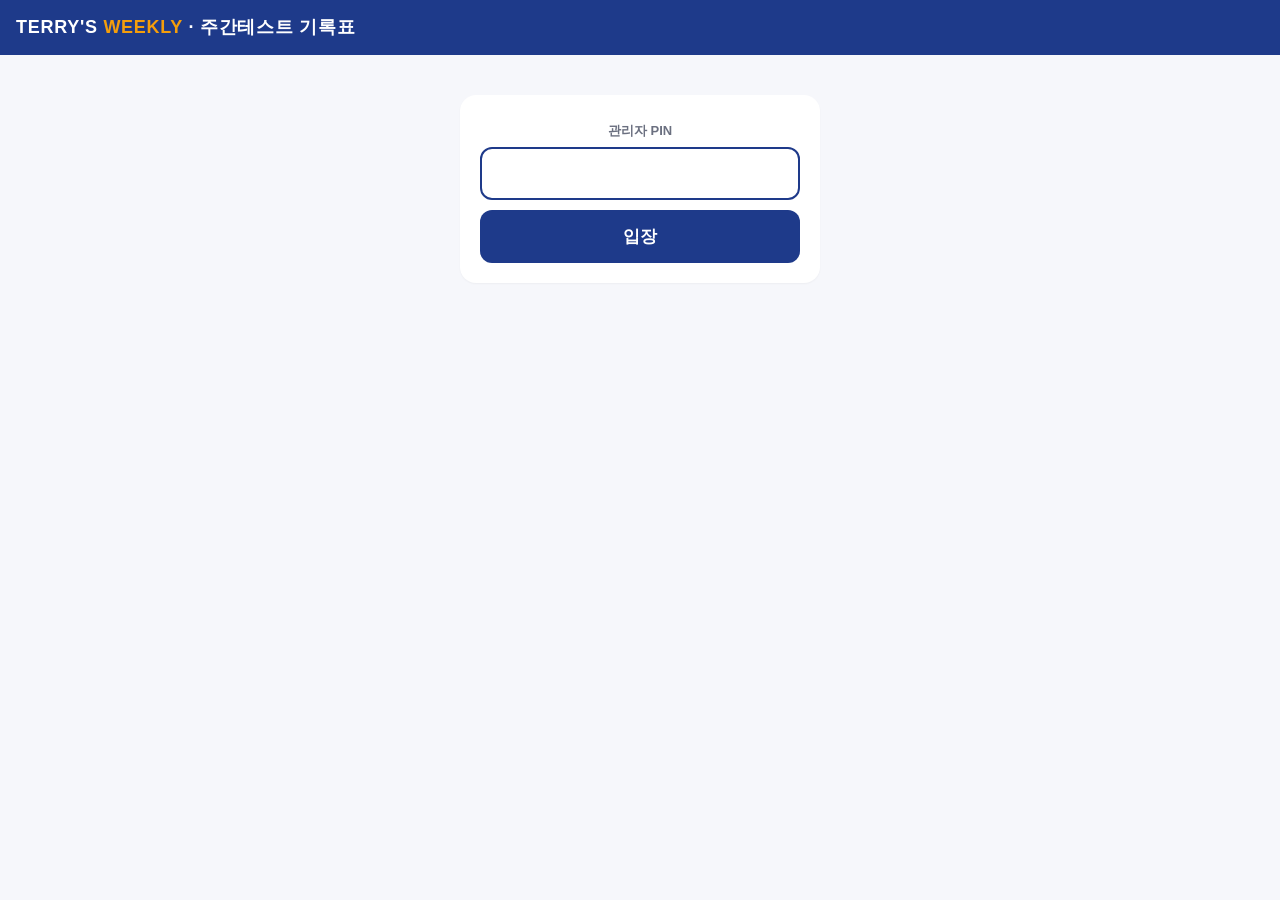
<file: plan.html>
<!doctype html>
<html lang="ko">
<head>
<meta charset="utf-8">
<meta name="viewport" content="width=device-width, initial-scale=1">
<title>주간테스트 기록표</title>
<link rel="stylesheet" href="common.css">
<style>
.wrap{max-width:1180px;padding-bottom:60px}
.bar{display:flex;flex-wrap:wrap;align-items:center;gap:8px;margin:14px 0}
.wk{font-size:20px;font-weight:800;color:var(--brand);min-width:220px;text-align:center}
.btn.sm{padding:7px 12px;font-size:13.5px;border-radius:10px;width:auto;display:inline-block;margin:0}
.btn.gray{background:#eef1f6;color:#1f2937}
.btn.line{background:#fff;color:var(--brand);border:1.5px solid var(--brand)}
.sum{display:flex;gap:8px;flex-wrap:wrap;margin:4px 0 10px}
.sum span{background:#fff;border:1px solid var(--line);border-radius:999px;padding:5px 12px;font-size:13.5px;font-weight:700}
.cls{margin:18px 0 6px;display:flex;align-items:center;gap:8px;flex-wrap:wrap}
.cls h2{font-size:17px;margin:0}
.tw{overflow-x:auto;background:#fff;border:1px solid var(--line);border-radius:12px}
table.pl{border-collapse:collapse;width:100%;min-width:1060px;font-size:13.5px}
.pl th{background:#e9f1f4;font-weight:800;padding:8px 6px;border-bottom:1px solid var(--line);white-space:nowrap;text-align:center}
.pl td{border-top:1px solid #edf0f4;padding:4px 5px;vertical-align:middle}
.pl td.nm{font-weight:800;text-align:center;white-space:nowrap;min-width:64px;cursor:pointer}
.pl input,.pl select{width:100%;border:1px solid transparent;background:transparent;padding:6px 6px;border-radius:7px;font:inherit;font-size:13.5px;color:inherit}
.pl input:hover,.pl select:hover{border-color:#dfe4ec}
.pl input:focus,.pl select:focus{outline:none;border-color:var(--brand);background:#fff}
.pl .sc input{text-align:center;width:58px}
.pl .sc .auto{color:#16a34a;font-weight:800}
.st-요청{background:#fff4df!important;color:#b45309;font-weight:800}
.st-완료{background:#e8f8ee!important;color:#15803d;font-weight:800}
.fmtwrap{position:relative}
.chips{display:flex;gap:4px;flex-wrap:wrap;margin:2px 0 0}
.chips b{font-size:11.5px;font-weight:700;background:#eef2ff;color:var(--brand);border-radius:999px;padding:2px 8px;cursor:pointer}
.res{font-size:12.5px;color:#334155;white-space:nowrap}
.res a{color:var(--brand);font-weight:700}
.del{color:#dc2626;font-size:12px;cursor:pointer;margin-left:6px}
.saved{position:fixed;right:14px;bottom:14px;background:#111827;color:#fff;border-radius:999px;padding:7px 14px;font-size:13px;opacity:0;transition:.2s}
.saved.on{opacity:.9}
.req{background:#fff;border:1px solid var(--line);border-radius:12px;padding:12px 14px;margin:10px 0}
.req h3{margin:0 0 6px;font-size:15px}
.req li{font-size:13.5px;margin:3px 0}
@media print{.top,.bar,.chips,.del,.noprint,.saved{display:none!important}.tw{border:0}table.pl{min-width:0;font-size:11px}.pl input,.pl select{border:0;padding:2px}body{background:#fff}}
</style>
</head>
<body>
<div id="app"></div>
<div class="saved" id="saved">저장됨</div>
<script src="config.js"></script>
<script>
const $=s=>document.querySelector(s);const app=$('#app');
const esc=s=>String(s??'').replace(/[&<>"']/g,c=>({'&':'&amp;','<':'&lt;','>':'&gt;','"':'&quot;',"'":'&#39;'}[c]));
const fb={url:p=>`${CONFIG.dbUrl}/weekly/${p}.json`,get:p=>fetch(fb.url(p)).then(r=>r.json()),
 patch:(p,v)=>fetch(fb.url(p),{method:'PATCH',body:JSON.stringify(v)}).then(r=>r.json()),
 put:(p,v)=>fetch(fb.url(p),{method:'PUT',body:JSON.stringify(v)}).then(r=>r.json()),
 del:p=>fetch(fb.url(p),{method:'DELETE'}).then(r=>r.json())};
const PRESETS=['단어10·문법10·배열5','단어10·문법20·독해20','단어20·문법20','단어10·문법20·대화10·독해20·기출10','본문빈칸','단어30'];
const P={classes:{},week:null,data:{},prev:{},sets:{},results:{}};
const pad=n=>String(n).padStart(2,'0');
function monday(d){d=new Date(d);const k=(d.getDay()+6)%7;d.setDate(d.getDate()-k);d.setHours(0,0,0,0);return d;}
const key=d=>`${d.getFullYear()}-${pad(d.getMonth()+1)}-${pad(d.getDate())}`;
function label(d){const e=new Date(d);e.setDate(e.getDate()+6);const nth=Math.floor((d.getDate()-1)/7)+1;return `${d.getMonth()+1}월 ${nth}주차 <span class="muted" style="font-size:14px">(${d.getMonth()+1}/${d.getDate()}~${e.getMonth()+1}/${e.getDate()})</span>`;}
let saveT;function flash(){const s=$('#saved');s.classList.add('on');clearTimeout(saveT);saveT=setTimeout(()=>s.classList.remove('on'),900);}

function gate(){
  if(sessionStorage.getItem('weekly_admin')==='1')return main();
  app.innerHTML=`<header class="top"><div class="brand">TERRY'S <span>WEEKLY</span> · 주간테스트 기록표</div></header>
  <div class="center card" style="max-width:360px;margin:40px auto;padding:20px"><label class="lbl">관리자 PIN</label><input id="pin" class="inp" type="password" inputmode="numeric"><button class="btn" style="margin-top:10px;width:100%" onclick="chk()">입장</button></div>`;
  $('#pin').focus();$('#pin').addEventListener('keydown',e=>{if(e.key==='Enter')chk();});
}
function chk(){if($('#pin').value===CONFIG.adminPin){sessionStorage.setItem('weekly_admin','1');main();}else $('#pin').classList.add('err');}

async function main(){
  const q=new URLSearchParams(location.search).get('w');
  P.week=q?monday(q+'T00:00:00'):monday(new Date());
  app.innerHTML=`<header class="top"><div class="brand">TERRY'S <span>WEEKLY</span> · 주간테스트 기록표</div><a class="who" href="admin">관리자 ↗</a></header><div class="wrap" id="w"><div class="spinner"></div></div>`;
  [P.classes,P.sets]=await Promise.all([fb.get('plan/classes'),fb.get('setsMeta')]);P.classes=P.classes||{};P.sets=P.sets||{};
  await loadWeek();
}
async function loadWeek(){
  const k=key(P.week);const pv=new Date(P.week);pv.setDate(pv.getDate()-7);
  [P.data,P.prev]=await Promise.all([fb.get(`plan/weeks/${k}`),fb.get(`plan/weeks/${key(pv)}`)]);P.data=P.data||{};P.prev=P.prev||{};
  history.replaceState(null,'',`?w=${k}`);
  const ids=[...new Set(Object.values(P.data).map(r=>r&&r.setId).filter(Boolean))];
  P.results={};await Promise.all(ids.map(async id=>{try{P.results[id]=(await fb.get(`results/${id}`))||{};}catch(e){}}));
  render();
}
function shift(n){P.week.setDate(P.week.getDate()+7*n);loadWeek();}
const classList=()=>Object.entries(P.classes).sort((a,b)=>(a[1].order??0)-(b[1].order??0));
const studs=c=>Object.entries(c.students||{}).sort((a,b)=>(a[1].order??0)-(b[1].order??0)||a[1].name.localeCompare(b[1].name,'ko'));
function autoScore(r,name){
  if(!r||!r.setId)return null;const res=P.results[r.setId];if(!res)return null;
  const mine=Object.values(res).filter(x=>x&&x.name&&x.name.replace(/\s/g,'')===name.replace(/\s/g,'')).sort((a,b)=>(b.lastAt||'').localeCompare(a.lastAt||''))[0];
  if(!mine||!mine.sections)return mine?{done:mine.done}:null;
  const out={done:mine.done,total:mine.total,max:mine.totalMax};
  for(const [sid,s] of Object.entries(mine.sections)){const t=(sid+' ').toLowerCase();
    const k=/voca|단어|w-/.test(t)?'w':/gram|문법/.test(t)?'g':'r';
    out[k]=out[k]||{s:0,t:0};out[k].s+=s.score||0;out[k].t+=s.total||0;}
  return out;
}
function render(){
  const cl=classList();const all=cl.flatMap(([cid,c])=>studs(c).map(([sid,s])=>({cid,sid,s,r:P.data[sid]||{}})));
  const nReq=all.filter(x=>x.r.status==='요청').length,nDone=all.filter(x=>x.r.status==='완료').length,nNone=all.length-nReq-nDone;
  const reqs=all.filter(x=>x.r.status==='요청');
  $('#w').innerHTML=`
  <div class="bar"><button class="btn sm gray" onclick="shift(-1)">◀ 지난주</button><div class="wk">${label(P.week)}</div><button class="btn sm gray" onclick="shift(1)">다음주 ▶</button>
   <span style="flex:1"></span>
   <button class="btn sm line" onclick="copyPrev()">지난주 교재·형태 복사</button>
   <button class="btn sm line" onclick="addClass()">+ 반 추가</button>
   <button class="btn sm gray" onclick="window.print()">인쇄</button></div>
  <div class="sum"><span>전체 ${all.length}명</span><span style="color:#b45309">요청 ${nReq}</span><span style="color:#15803d">완료 ${nDone}</span><span class="muted">미요청 ${nNone}</span></div>
  ${reqs.length?`<div class="req noprint"><h3>📮 제작 요청 ${reqs.length}건 <span class="muted small">— Claude에게 "주간테스트 만들어"라고 하면 이 목록대로 만들어요</span></h3><ul style="margin:0;padding-left:18px">${reqs.map(x=>`<li><b>${esc(x.s.name)}</b> · ${esc(x.r.book||'교재?')} ${esc(x.r.range||'')} · ${esc(x.r.format||'형태?')}${x.r.memo?` · <span class="muted">${esc(x.r.memo)}</span>`:''}</li>`).join('')}</ul></div>`:''}
  ${cl.length?cl.map(([cid,c])=>classTable(cid,c)).join(''):'<p class="muted">반이 없어요. [+ 반 추가]로 시작하세요.</p>'}
  <datalist id="books">${[...new Set([...Object.values(P.data),...Object.values(P.prev)].map(r=>r&&r.book).filter(Boolean))].map(b=>`<option value="${esc(b)}">`).join('')}</datalist>`;
}
function classTable(cid,c){
  const setOpts=Object.entries(P.sets).sort((a,b)=>(b[1].createdAt||'').localeCompare(a[1].createdAt||'')).map(([id,m])=>`<option value="${esc(id)}">${esc(m.title||id)}</option>`).join('');
  return `<div class="cls"><h2>${esc(c.name)} <span class="muted small">— ${studs(c).length}명</span></h2>
   <span class="noprint"><button class="btn sm gray" onclick="addStud('${cid}')">+ 학생</button> <span class="del" onclick="renClass('${cid}')">이름변경</span><span class="del" onclick="delClass('${cid}')">반 삭제</span></span></div>
  <div class="tw"><table class="pl"><thead><tr><th>이름</th><th>교재</th><th>진도(범위)</th><th>테스트 형태</th><th>상태</th><th>시험지</th><th>단어</th><th>문법</th><th>리딩</th><th>메모</th></tr></thead><tbody>
  ${studs(c).map(([sid,s])=>{const r=P.data[sid]||{};const a=autoScore(r,s.name);
   const sc=k=>{const v=r[k]??'';const au=a&&a[k]?`${a[k].s}/${a[k].t}`:'';return `<td class="sc">${v===''&&au?`<span class="auto" title="weekly 자동 채점">${au}</span>`:`<input value="${esc(v)}" placeholder="${esc(au)}" onchange="upd('${sid}','${k}',this.value)">`}</td>`;};
   return `<tr><td class="nm" title="클릭: 이름 변경/삭제" onclick="studMenu('${cid}','${sid}')">${esc(s.name)}</td>
    <td style="min-width:150px"><input list="books" value="${esc(r.book)}" placeholder="교재명" onchange="upd('${sid}','book',this.value)"></td>
    <td style="min-width:110px"><input value="${esc(r.range)}" placeholder="예: 7과 / Unit 3" onchange="upd('${sid}','range',this.value)"></td>
    <td style="min-width:190px"><input id="f-${sid}" value="${esc(r.format)}" placeholder="예: 단어10·문법10·배열5" onchange="upd('${sid}','format',this.value)">${r.format?'':`<div class="chips noprint">${PRESETS.slice(0,3).map(p=>`<b onclick="setFmt('${sid}','${p}')">${p}</b>`).join('')}</div>`}</td>
    <td style="min-width:84px"><select class="${r.status?'st-'+r.status:''}" onchange="upd('${sid}','status',this.value);this.className=this.value?'st-'+this.value:''"><option value="">미요청</option><option ${r.status==='요청'?'selected':''}>요청</option><option ${r.status==='완료'?'selected':''}>완료</option></select></td>
    <td style="min-width:170px"><select onchange="upd('${sid}','setId',this.value,true)"><option value="">—</option>${setOpts.replace(`value="${esc(r.setId||'')}"`,`value="${esc(r.setId||'')}" selected`)}</select>${r.setId?`<div class="res"><a href="./?s=${encodeURIComponent(r.setId)}" target="_blank">학생 링크</a>${a&&a.max?` · 총 ${a.total}/${a.max}${a.done?'':' (푸는 중)'}`:a?'':' · 아직 안 풂'}</div>`:''}</td>
    ${sc('w')}${sc('g')}${sc('r')}
    <td style="min-width:120px"><input value="${esc(r.memo)}" onchange="upd('${sid}','memo',this.value)"></td></tr>`;}).join('')}
  </tbody></table></div>`;
}
async function upd(sid,k,v,re){P.data[sid]=P.data[sid]||{};P.data[sid][k]=v;await fb.patch(`plan/weeks/${key(P.week)}/${sid}`,{[k]:v,updatedAt:new Date().toISOString()});flash();
  if(re){if(v&&!P.results[v])P.results[v]=(await fb.get(`results/${v}`))||{};render();}}
function setFmt(sid,p){const el=$('#f-'+sid);el.value=p;upd(sid,'format',p);}
async function copyPrev(){let n=0;const up={};for(const [sid,r] of Object.entries(P.prev)){if(!r)continue;const cur=P.data[sid]||{};if(cur.book||cur.format)continue;
  up[sid]={book:r.book||'',range:r.range||'',format:r.format||''};n++;}
  if(!n)return alert('복사할 게 없어요 (이미 채워져 있거나 지난주 기록 없음)');
  if(!confirm(`지난주 교재·진도·형태를 ${n}명에게 복사할까요? (진도는 바꿔 주세요)`))return;
  for(const [sid,v] of Object.entries(up)){P.data[sid]={...(P.data[sid]||{}),...v};await fb.patch(`plan/weeks/${key(P.week)}/${sid}`,v);}flash();render();}
const nid=()=>Date.now().toString(36)+Math.random().toString(36).slice(2,6);
async function addClass(){const name=prompt('반 이름 (예: 월수반 (월·수·금))');if(!name)return;const id=nid();P.classes[id]={name,order:Object.keys(P.classes).length,students:{}};await fb.put(`plan/classes/${id}`,P.classes[id]);render();}
async function renClass(cid){const n=prompt('반 이름',P.classes[cid].name);if(!n)return;P.classes[cid].name=n;await fb.patch(`plan/classes/${cid}`,{name:n});render();}
async function delClass(cid){if(!confirm(`'${P.classes[cid].name}' 반을 삭제할까요? (학생 기록은 남아요)`))return;delete P.classes[cid];await fb.del(`plan/classes/${cid}`);render();}
async function addStud(cid){const t=prompt('학생 이름 (여러 명은 쉼표로)');if(!t)return;const c=P.classes[cid];c.students=c.students||{};let o=Object.keys(c.students).length;
  for(const name of t.split(/[,\n]/).map(x=>x.trim()).filter(Boolean)){const id='s'+nid();c.students[id]={name,order:o++};await fb.put(`plan/classes/${cid}/students/${id}`,c.students[id]);}render();}
async function studMenu(cid,sid){const s=P.classes[cid].students[sid];const n=prompt(`'${s.name}' 이름 변경 (지우려면 '삭제' 입력)`,s.name);if(n===null)return;
  if(n.trim()==='삭제'){if(!confirm(`${s.name} 학생을 명단에서 뺄까요?`))return;delete P.classes[cid].students[sid];await fb.del(`plan/classes/${cid}/students/${sid}`);}
  else if(n.trim()){s.name=n.trim();await fb.patch(`plan/classes/${cid}/students/${sid}`,{name:s.name});}render();}
gate();
</script>
</body>
</html>
</file>
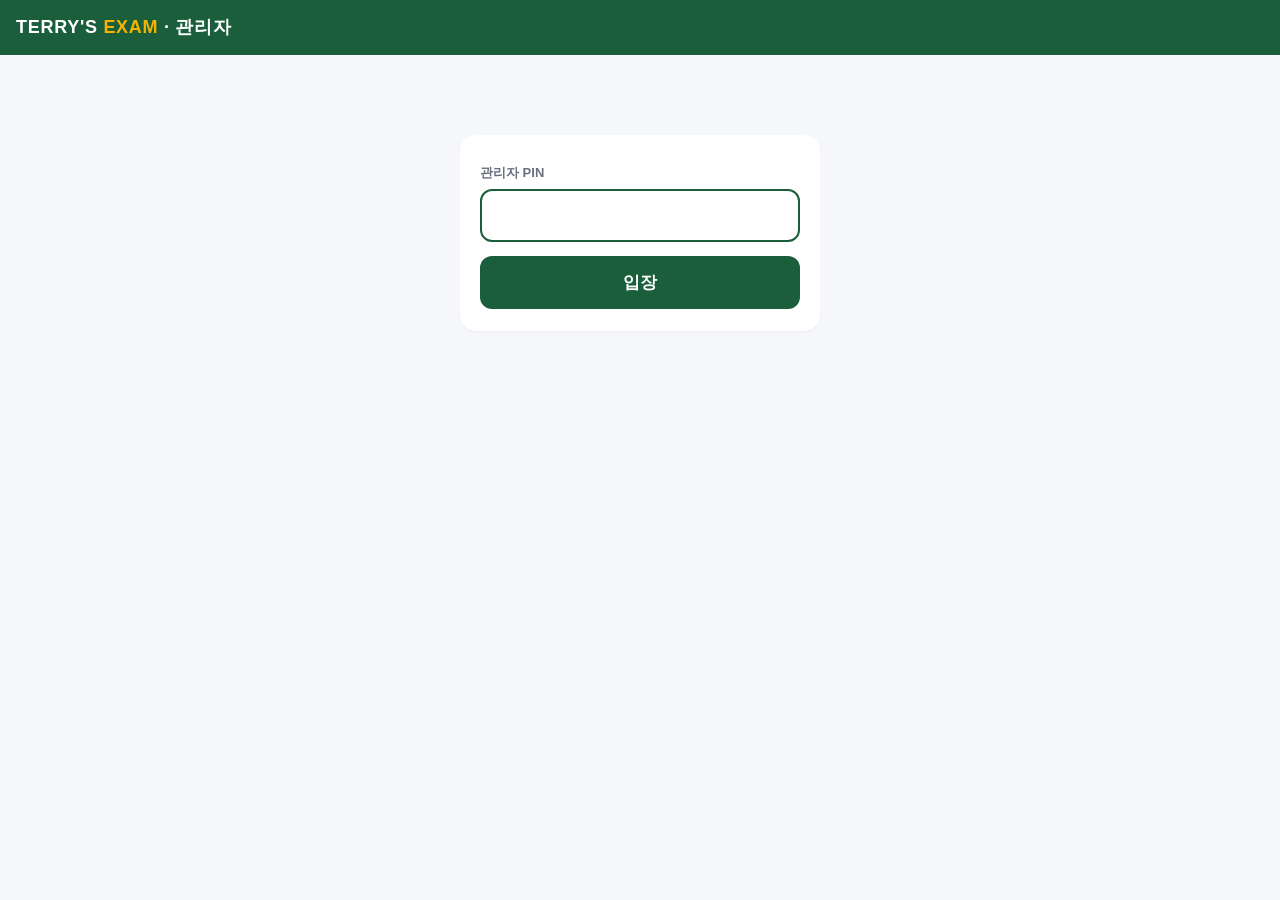
<file: exam/admin.html>
<!DOCTYPE html>
<html lang="ko">
<head>
<meta charset="UTF-8">
<meta name="viewport" content="width=device-width, initial-scale=1">
<title>EXAM 관리자</title>
<link rel="stylesheet" href="/common.css">
<style>
:root{--brand:#1B5E3B;--accent:#f5b301}
.ov{background:#fff;border-radius:12px;padding:12px 14px;margin-bottom:8px;cursor:pointer;border:1.5px solid transparent}
.ov:hover{border-color:var(--brand)}
.ov .t{font-weight:700}
.ov .chips{display:flex;flex-wrap:wrap;gap:6px;margin-top:6px}
.chip{font-size:13px;padding:3px 9px;border-radius:999px;background:#f1f3f7;font-weight:600}
.chip.hi{background:var(--okbg);color:var(--ok)}.chip.mid{background:#fff4df;color:#b45309}.chip.lo{background:var(--nobg);color:var(--no)}.chip.ing{background:#f1f3f7;color:#888}
.gh{font-size:15px;color:var(--brand);margin:18px 0 8px;font-weight:800}
.wrap{max-width:1000px;padding-bottom:40px}
.tabs{display:flex;gap:6px;margin:14px 0}
.tab{padding:9px 16px;border-radius:999px;border:1.5px solid var(--line);background:#fff;font-weight:700;cursor:pointer;font-size:14px}
.tab.on{background:var(--brand);color:#fff;border-color:var(--brand)}
.row{display:flex;gap:10px;align-items:center;flex-wrap:wrap;margin-bottom:12px}
select.inp{font-size:15px;padding:10px 12px;width:auto;min-width:220px}
.live{display:inline-flex;align-items:center;gap:6px;font-size:13px;color:var(--muted)}
.live i{width:8px;height:8px;border-radius:50%;background:#bbb;display:inline-block}
.live.on i{background:var(--ok);box-shadow:0 0 0 3px #d9f3e2}
table.res{width:100%;border-collapse:collapse;background:#fff;border-radius:14px;overflow:hidden;font-size:14px}
table.res th,table.res td{padding:10px 10px;border-bottom:1px solid var(--line);text-align:center;white-space:nowrap}
table.res th{background:#f3f5fa;font-weight:700;color:#444;font-size:13px}
table.res td.nm{text-align:left;font-weight:700}
table.res tr.click{cursor:pointer}
table.res tr.click:hover{background:#f8f9ff}
.pill{display:inline-block;padding:2px 8px;border-radius:999px;font-size:12px;font-weight:700}
.pill.done{background:var(--okbg);color:var(--ok)}
.pill.ing{background:#fff4df;color:#b45309}
.sc{font-weight:700}
.sc.lo{color:var(--no)}
.sc.mid{color:#b45309}
.sc.hi{color:var(--ok)}
.detail{background:#fff;border-radius:14px;padding:16px;margin-top:14px}
.detail h3{margin:0 0 10px;font-size:17px}
.wrongs{display:flex;flex-wrap:wrap;gap:6px;margin:6px 0 12px}
.wrongs .cell{width:30px;height:30px;aspect-ratio:auto}
.stat{display:grid;grid-template-columns:repeat(auto-fill,minmax(150px,1fr));gap:10px;margin:12px 0}
.stat .box{background:#fff;border-radius:12px;padding:12px 14px}
.stat .box .k{font-size:12px;color:var(--muted);font-weight:600}
.stat .box .v{font-size:22px;font-weight:800;color:var(--brand)}
.bar{height:8px;background:#eceef5;border-radius:4px;overflow:hidden}
.bar i{display:block;height:100%;background:var(--no)}
.qrow{display:grid;grid-template-columns:44px 1fr 90px 60px;gap:10px;align-items:center;padding:8px 0;border-bottom:1px solid var(--line);font-size:14px}
.qrow:last-child{border-bottom:0}
.qrow .qt{overflow:hidden;text-overflow:ellipsis;white-space:nowrap;color:#333}
.drop{border:2px dashed #c9cfe0;border-radius:14px;padding:26px;text-align:center;background:#fff;color:var(--muted)}
.drop.over{border-color:var(--brand);background:#eef2ff}
textarea.inp{font-family:ui-monospace,Menlo,Consolas,monospace;font-size:13px;min-height:160px}
.btn.sm{display:inline-block;width:auto;padding:8px 14px;font-size:14px;margin:0}
.btn.danger{background:var(--no)}
.btn.gray{background:#eceef5;color:#333}
.setrow{display:flex;gap:10px;align-items:center;background:#fff;border-radius:12px;padding:12px 14px;margin-bottom:8px;flex-wrap:wrap}
.setrow .t{font-weight:700;flex:1;min-width:160px}
.setrow .link{font-size:12px;color:var(--muted);word-break:break-all;flex-basis:100%}
.toast{position:fixed;bottom:20px;left:50%;transform:translateX(-50%);background:#1b1d24;color:#fff;padding:10px 18px;border-radius:999px;font-size:14px;opacity:0;transition:.2s;pointer-events:none}
.toast.show{opacity:1}
.pinbox{max-width:360px;margin:80px auto}
.ans{font-size:13px;color:var(--muted)}
</style>
</head>
<body>
<div id="app"></div>
<div class="toast" id="toast"></div>
<script src="/config.js"></script>
<script>
const $=s=>document.querySelector(s); const app=$('#app');
const esc=s=>String(s??'').replace(/[&<>"']/g,c=>({'&':'&amp;','<':'&lt;','>':'&gt;','"':'&quot;',"'":'&#39;'}[c]));
const CIRC=['①','②','③','④','⑤'];
const fb={
  url:p=>`${CONFIG.dbUrl}/exam/${p}.json`,
  get:p=>fetch(fb.url(p)).then(r=>r.json()),
  put:(p,v)=>fetch(fb.url(p),{method:'PUT',body:JSON.stringify(v)}).then(r=>{if(!r.ok)throw new Error(r.status);return r.json()}),
  patch:(p,v)=>fetch(fb.url(p),{method:'PATCH',body:JSON.stringify(v)}).then(r=>r.json()),
  del:p=>fetch(fb.url(p),{method:'DELETE'}).then(r=>r.json())
};
const A={tab:'results',meta:{},setId:null,set:null,results:{},es:null,sel:null};
const toast=m=>{const t=$('#toast');t.textContent=m;t.classList.add('show');setTimeout(()=>t.classList.remove('show'),2200);};
const fmt=iso=>{if(!iso)return '-';const d=new Date(iso);return `${d.getMonth()+1}/${d.getDate()} ${String(d.getHours()).padStart(2,'0')}:${String(d.getMinutes()).padStart(2,'0')}`;};
const cls=p=>p>=80?'hi':p>=60?'mid':'lo';
const studentUrl=id=>`${location.origin}/?s=${encodeURIComponent(id)}`;

/* ---- auth ---- */
function gate(){
  if(sessionStorage.getItem('exam_admin')==='1') return main();
  app.innerHTML=`<header class="top"><div class="brand">TERRY'S <span>EXAM</span> · 관리자</div></header>
  <div class="pinbox card"><label class="lbl">관리자 PIN</label><input id="pin" class="inp" type="password" inputmode="numeric" autocomplete="off"><button class="btn" onclick="checkPin()">입장</button></div>`;
  $('#pin').focus(); $('#pin').addEventListener('keydown',e=>{if(e.key==='Enter')checkPin();});
}
function checkPin(){ if($('#pin').value===CONFIG.adminPin){sessionStorage.setItem('exam_admin','1');main();} else {$('#pin').classList.add('err');toast('PIN이 틀렸어요');} }

/* ---- main ---- */
async function main(){
  app.innerHTML=`<header class="top"><div class="brand">TERRY'S <span>EXAM</span> · 관리자</div><a class="who" href="/" target="_blank">학생 페이지 ↗</a></header>
  <div class="wrap"><div class="tabs"><button class="tab on" data-t="results" onclick="setTab('results')">제출 결과</button><button class="tab" data-t="memo" onclick="setTab('memo')">본문 암기</button><button class="tab" data-t="sets" onclick="setTab('sets')">세트 관리</button></div><div id="pane"></div></div>`;
  A.meta=(await fb.get('setsMeta'))||{};
  const ids=Object.keys(A.meta).sort((a,b)=>(A.meta[b].createdAt||'').localeCompare(A.meta[a].createdAt||''));
  A.setId=null;
  renderPane();
}
function setTab(t){A.tab=t;document.querySelectorAll('.tab').forEach(b=>b.classList.toggle('on',b.dataset.t===t));renderPane();}
function renderPane(){ if(A.es){A.es.close();A.es=null;} A.tab==='results'?renderResults():A.tab==='memo'?renderMemo():renderSets(); }

/* ---- results ---- */
async function renderResults(){
  const pane=$('#pane');
  if(A.es){A.es.close();A.es=null;}
  if(!A.setId) return renderOverview();
  pane.innerHTML=`<div class="row"><button class="btn sm gray" onclick="A.setId=null;A.sel=null;renderResults()">← 전체 목록</button><b style="font-size:17px">${esc(A.meta[A.setId]?.title||A.setId)}</b>
  <span class="live" id="live"><i></i>실시간</span><button class="btn sm gray" onclick="downloadCSV()">CSV</button></div>
  <div id="stat"></div><div id="tbl"><div class="spinner"></div></div><div id="detail"></div>`;
  A.set=await fb.get(`sets/${A.setId}`);
  listen();
}
async function renderOverview(){
  const pane=$('#pane'); pane.innerHTML='<div class="spinner"></div>';
  A.meta=(await fb.get('setsMeta'))||{};
  const all=(await fb.get('results'))||{};
  const ids=Object.keys(A.meta).filter(k=>A.meta[k].type!=='memo');
  if(!ids.length){pane.innerHTML='<p class="muted">시험지가 없어요. [세트 관리]에서 먼저 올려주세요.</p>';return;}
  const G=['중2','중3','고1'];
  const key=id=>{const m=A.meta[id];return [G.indexOf(m.grade)<0?9:G.indexOf(m.grade),m.book||'',m.order??999,m.createdAt||''];};
  ids.sort((a,b)=>{const x=key(a),y=key(b);for(let i=0;i<4;i++){if(x[i]<y[i])return -1;if(x[i]>y[i])return 1;}return 0;});
  let html='',last='';
  ids.forEach(id=>{const m=A.meta[id];const grp=`${m.grade||'기타'} · ${m.book||''}`;if(grp!==last){html+=`<div class="gh">${esc(grp)}</div>`;last=grp;}
    const rs=Object.values(all[id]||{}).filter(r=>r&&r.name).sort((a,b)=>(a.submittedAt||a.lastAt||'').localeCompare(b.submittedAt||b.lastAt||''));
    const chips=rs.map(r=>{const p=r.totalMax?Math.round((r.total||0)/r.totalMax*100):0;return r.done?`<span class="chip ${cls(p)}">${esc(r.name)}(${p})</span>`:`<span class="chip ing">${esc(r.name)}(진행중)</span>`;}).join('');
    html+=`<div class="ov" onclick="A.setId='${esc(id)}';renderResults()"><div class="t">${esc(m.title||id)} ${m.active===false?'<span class="pill ing">숨김</span>':''} <span class="muted small">${rs.length?rs.length+'명':''}</span></div><div class="chips">${chips||'<span class="muted small">아직 푼 학생 없음</span>'}</div></div>`;});
  pane.innerHTML=`<div class="row"><span class="muted small">학생 이름(100점 환산 점수) · 시험지를 누르면 상세 결과</span><button class="btn sm gray" onclick="renderOverview()">새로고침</button></div>`+html;
}
function listen(){
  if(A.es){A.es.close();A.es=null;}
  const es=new EventSource(fb.url(`results/${A.setId}`));
  A.es=es; A.results={};
  es.addEventListener('put',e=>{const d=JSON.parse(e.data); if(d.path==='/'){A.results=d.data||{};} else {const k=d.path.split('/')[1]; if(d.path.split('/').length===2){ if(d.data===null)delete A.results[k]; else A.results[k]=d.data; } else { A.results[k]=A.results[k]||{}; setPath(A.results[k],d.path.split('/').slice(2),d.data);} } drawTable();});
  es.addEventListener('patch',e=>{const d=JSON.parse(e.data); const parts=d.path.split('/').filter(Boolean); if(!parts.length){Object.assign(A.results,d.data);} else {const k=parts[0];A.results[k]=A.results[k]||{}; let o=A.results[k]; for(const p of parts.slice(1)){o[p]=o[p]||{};o=o[p];} Object.assign(o,d.data);} drawTable();});
  es.onopen=()=>$('#live')?.classList.add('on'); es.onerror=()=>$('#live')?.classList.remove('on');
}
function setPath(o,parts,v){ for(let i=0;i<parts.length-1;i++){o[parts[i]]=o[parts[i]]||{};o=o[parts[i]];} if(v===null)delete o[parts.at(-1)]; else o[parts.at(-1)]=v; }
function rows(){ return Object.entries(A.results||{}).map(([id,r])=>({id,...r})).sort((a,b)=>(b.lastAt||b.startedAt||'').localeCompare(a.lastAt||a.startedAt||'')); }
function drawTable(){
  const secs=A.set?.sections||[]; const rs=rows(); const tbl=$('#tbl'); if(!tbl)return;
  const done=rs.filter(r=>r.done); const avg=done.length?Math.round(done.reduce((a,r)=>a+r.total/r.totalMax*100,0)/done.length):0;
  $('#stat').innerHTML=`<div class="stat"><div class="box"><div class="k">제출(완료)</div><div class="v">${done.length}<span class="muted" style="font-size:14px"> / ${rs.length}명</span></div></div><div class="box"><div class="k">평균</div><div class="v">${avg}점</div></div><div class="box"><div class="k">최고</div><div class="v">${done.length?Math.max(...done.map(r=>Math.round(r.total/r.totalMax*100))):'-'}점</div></div><div class="box"><div class="k">최저</div><div class="v">${done.length?Math.min(...done.map(r=>Math.round(r.total/r.totalMax*100))):'-'}점</div></div></div>`;
  if(!rs.length){tbl.innerHTML='<p class="muted">아직 제출한 학생이 없어요.</p>';return;}
  tbl.innerHTML=`<div style="overflow-x:auto"><table class="res"><thead><tr><th>이름</th><th>상태</th>${secs.map(s=>`<th>${esc(s.name)}</th>`).join('')}<th>총점</th><th>%</th><th>시작</th><th>마지막</th><th></th></tr></thead><tbody>
  ${rs.map(r=>{const p=r.totalMax?Math.round(r.total/r.totalMax*100):0;return `<tr class="click" onclick="showDetail('${esc(r.id)}')"><td class="nm">${esc(r.name)}</td><td>${r.done?'<span class="pill done">완료</span>':'<span class="pill ing">진행중</span>'}</td>
  ${secs.map(s=>{const x=r.sections?.[s.id];return `<td>${x?`<span class="sc ${cls(x.score/x.total*100)}">${x.score}</span><span class="muted">/${x.total}</span>`:'<span class="muted">-</span>'}</td>`;}).join('')}
  <td><b>${r.total||0}</b><span class="muted">/${r.totalMax||'-'}</span></td><td class="sc ${cls(p)}">${p}</td><td class="muted">${fmt(r.startedAt)}</td><td class="muted">${fmt(r.lastAt)}</td><td><button class="btn sm gray" onclick="event.stopPropagation();delResult('${esc(r.id)}','${esc(r.name)}')">삭제</button></td></tr>`;}).join('')}
  </tbody></table></div>` + itemStats(rs,secs);
  if(A.sel) showDetail(A.sel,true);
}
function itemStats(rs,secs){
  const done=rs.filter(r=>r.sections); if(!done.length)return '';
  return `<details class="review" style="margin-top:14px"><summary>문항별 오답률</summary>${secs.map(s=>{
    const n=s.type==='mc'?s.questions.length:null; if(!n)return `<h3 style="font-size:14px;margin:12px 0 4px">${esc(s.name)} <span class="muted small">(빈칸은 개별 결과에서 확인)</span></h3>`;
    const cnt=Array(n).fill(0),tot=Array(n).fill(0);
    done.forEach(r=>{const d=r.sections?.[s.id]?.detail;if(!d)return;d.forEach((x,i)=>{tot[i]++;if(!x.ok)cnt[i]++;});});
    return `<h3 style="font-size:14px;margin:12px 0 4px">${esc(s.name)}</h3>`+s.questions.map((q,i)=>{const p=tot[i]?Math.round(cnt[i]/tot[i]*100):0;return `<div class="qrow"><b>${i+1}</b><span class="qt" title="${esc(q.q.replace(/<[^>]+>/g,''))}">${q.q.replace(/<[^>]+>/g,'')} <span class="ans">정답 ${CIRC[q.answer]}</span></span><div class="bar"><i style="width:${p}%"></i></div><span class="sc ${p>=50?'lo':p>=30?'mid':'hi'}">${p}%</span></div>`;}).join('');
  }).join('')}</details>`;
}
function showDetail(id,keep){
  A.sel=id; if(!keep)A.rvSel=null; const r=A.results[id]; const box=$('#detail'); if(!r||!box)return;
  const secs=A.set?.sections||[];
  box.innerHTML=`<div class="detail"><div class="row" style="justify-content:space-between"><h3 style="margin:0">${esc(r.name)} · ${r.total||0}/${r.totalMax} (${r.totalMax?Math.round(r.total/r.totalMax*100):0}점)</h3><button class="btn sm gray" onclick="A.sel=null;$('#detail').innerHTML=''">닫기</button></div>
  ${secs.map(s=>{const x=r.sections?.[s.id]; if(!x)return `<h4 style="margin:12px 0 4px">${esc(s.name)} <span class="muted small">미제출</span></h4>`;
    if(s.type==='mc'){return `<h4 style="margin:12px 0 4px">${esc(s.name)} ${x.score}/${x.total}</h4><div class="wrongs">${x.detail.map((d,i)=>`<div class="cell ${d.ok?'ok':'no'}" style="cursor:pointer" onclick="selRv('${s.id}',${i})" title="${d.ok?'정답':'학생 '+(d.a!=null?CIRC[d.a]:'미답')+' / 정답 '+CIRC[d.c]}">${i+1}</div>`).join('')}</div>
      ${x.detail.some(d=>!d.ok)?`<div class="ans">${x.detail.map((d,i)=>d.ok?'':`${i+1}번: 학생 ${d.a!=null?CIRC[d.a]:'미답'} → 정답 ${CIRC[d.c]}`).filter(Boolean).join(' · ')}</div>`:''}${A.rvSel&&A.rvSel.s===s.id?rvBox(s,A.rvSel.i,x.detail[A.rvSel.i]||{},true):''}${x.detail.some(d=>!d.ok)?`<details class="review" open style="margin-top:8px"><summary>오답 풀이 (${x.detail.filter(d=>!d.ok).length}문항) · 번호를 누르면 그 문제가 열려요</summary>${x.detail.map((d,i)=>d.ok?'':rvBox(s,i,d)).join('')}</details>`:''}`;}
    const wrong=x.detail.filter(d=>!d.ok);
    return `<h4 style="margin:12px 0 4px">${esc(s.name)} ${x.score}/${x.total}</h4>${wrong.length?`<div class="wrongs">${wrong.map(d=>`<span class="bk no"><s>${esc(d.a||'　')}</s> ${esc(d.c)}</span>`).join('')}</div>`:'<div class="ans">모두 정답</div>'}`;
  }).join('')}</div>`;
  if(!keep) box.scrollIntoView({behavior:'smooth',block:'start'});
}
function selRv(sid,i){A.rvSel={s:sid,i};showDetail(A.sel,true);setTimeout(()=>document.getElementById('rvsel')?.scrollIntoView({behavior:'smooth',block:'center'}),50);}
function rvBox(s,i,d,sel){const q=s.questions[i];if(!q)return '';const ref=q.ref!=null?s.questions[q.ref]:null;const gp=q.gp||(ref&&ref.gp);
  return `<div class="q rv" ${sel?'id="rvsel" style="border:2px solid var(--brand);border-radius:12px;padding:12px;margin:10px 0"':'style="margin:4px 0"'}><div class="qn">${String(i+1).padStart(2,'0')}</div><div class="qbody">${gp?`<details><summary class="small" style="color:var(--brand);cursor:pointer;font-weight:700">지문 보기</summary><div class="passage">${gp}</div></details>`:''}<div class="qt">${q.q}</div>${q.passage?`<div class="passage">${q.passage}</div>`:''}<div class="choices">${q.choices.map((c,j)=>`<div class="ch ${j===q.answer?'right':''} ${j===d.a&&j!==q.answer?'wrong':''}"><span class="c">${CIRC[j]}</span><span class="ct">${c}</span></div>`).join('')}</div><div class="ans" style="margin-top:6px">학생 답 <b style="color:${d.ok?'var(--ok)':'var(--no)'}">${d.a!=null?CIRC[d.a]:'미답'}</b> · 정답 <b style="color:var(--ok)">${CIRC[q.answer]}</b>${sel?` <button class="btn sm gray" style="margin-left:8px" onclick="A.rvSel=null;showDetail(A.sel,true)">닫기</button>`:''}</div>${q.e?`<div class="ans" style="background:#fff8e1;border-radius:8px;padding:8px 10px;margin-top:6px;color:#5a4500"><b>해설</b> ${q.e}</div>`:''}</div></div>`;}
async function renderMemo(){
  const pane=$('#pane'); A.meta=(await fb.get('setsMeta'))||{};
  const ids=Object.keys(A.meta).filter(k=>A.meta[k].type==='memo').sort((a,b)=>(A.meta[a].order??999)-(A.meta[b].order??999));
  if(!ids.length){pane.innerHTML='<p class="muted">본문 암기 세트가 없어요.</p>';return;}
  A.memoId=A.memoId&&ids.includes(A.memoId)?A.memoId:ids[0];
  pane.innerHTML=`<div class="row"><select class="inp" onchange="A.memoId=this.value;renderMemo()">${ids.map(id=>`<option value="${esc(id)}" ${id===A.memoId?'selected':''}>${esc(A.meta[id].title)}</option>`).join('')}</select><button class="btn sm gray" onclick="renderMemo()">새로고침</button></div><div id="mm"><div class="spinner"></div></div>`;
  const [set,prog]=await Promise.all([fb.get(`memoSets/${A.memoId}`),fb.get(`memoProg/${A.memoId}`)]);
  const n=set.sents.length; const plain=t=>t.replace(/\{\{([^}|]+)[^}]*\}\}/g,'$1');
  const rs=Object.values(prog||{}).filter(r=>r&&r.name).sort((a,b)=>(b.pct||0)-(a.pct||0));
  const c=p=>!p||!p.lv?'#eceef3':p.ok?'#bfe8cc':(p.w||p.lv<=2)?'#f7c6c6':'#ffe2a8';
  const block=[...Array(n).keys()].map(i=>{let b=0;rs.forEach(r=>{const p=r.s?.[i];if(p&&p.lv&&!p.ok&&(p.w||p.lv<=2))b++;});return {i,b};}).filter(x=>x.b>0).sort((a,b)=>b.b-a.b).slice(0,5);
  $('#mm').innerHTML=rs.length?`<div style="overflow-x:auto;background:#fff;border-radius:14px;padding:10px"><table class="res" style="font-size:12px"><thead><tr><th>이름</th><th>암기</th>${[...Array(n).keys()].map(i=>`<th style="padding:4px 1px">${i+1}</th>`).join('')}<th>마지막</th></tr></thead><tbody>${rs.map(r=>`<tr><td class="nm">${esc(r.name)}</td><td><b>${r.pct||0}%</b><div class="muted" style="font-size:11px">${r.mastered||0}/${n}</div></td>${[...Array(n).keys()].map(i=>{const p=r.s?.[i];return `<td style="padding:3px 1px"><div title="${i+1}번: ${p?.ok?'완료':p?.lv?(p.lv+'단계'+(p.w?' · 틀림':'')):'시작 전'}" style="width:16px;height:16px;border-radius:4px;margin:auto;background:${c(p)}"></div></td>`;}).join('')}<td class="muted">${fmt(r.updatedAt)}</td></tr>`).join('')}</tbody></table></div>
  <div class="detail"><h3>반 전체가 많이 막힌 문장 TOP 5</h3>${block.length?block.map(x=>`<div class="qrow" style="grid-template-columns:44px 1fr 90px"><b>${x.i+1}</b><span style="white-space:normal">${esc(plain(set.sents[x.i]))}</span><span class="sc lo">${x.b}명 막힘</span></div>`).join(''):'<p class="muted">아직 막힌 문장이 없어요.</p>'}</div>
  <p class="muted small">회색 시작 전 · 빨강 다시 외우기(1~2단계 또는 최근에 틀림) · 노랑 외우는 중 · 초록 암기 완료</p>`:'<p class="muted">아직 학습한 학생이 없어요.</p>';
}
async function delResult(id,name){ if(!confirm(`${name} 기록을 삭제할까요?`))return; await fb.del(`results/${A.setId}/${id}`); toast('삭제했어요'); }
function downloadCSV(){
  const secs=A.set?.sections||[]; const rs=rows();
  const head=['이름','상태',...secs.map(s=>s.name),'총점','만점','%','시작','마지막'];
  const lines=[head.join(',')].concat(rs.map(r=>[r.name,r.done?'완료':'진행중',...secs.map(s=>r.sections?.[s.id]?.score??''),r.total||0,r.totalMax||'',r.totalMax?Math.round(r.total/r.totalMax*100):'',fmt(r.startedAt),fmt(r.lastAt)].map(v=>`"${String(v).replace(/"/g,'""')}"`).join(',')));
  const blob=new Blob(['\ufeff'+lines.join('\n')],{type:'text/csv;charset=utf-8'}); const a=document.createElement('a'); a.href=URL.createObjectURL(blob); a.download=`${A.setId}_결과.csv`; a.click();
}

/* ---- sets ---- */
function renderSets(){
  if(A.es){A.es.close();A.es=null;}
  const ids=Object.keys(A.meta).sort((a,b)=>(A.meta[b].createdAt||'').localeCompare(A.meta[a].createdAt||''));
  $('#pane').innerHTML=`<div class="drop" id="drop">여기에 세트 JSON 파일을 드래그하거나 <label style="color:var(--brand);font-weight:700;cursor:pointer">파일 선택<input type="file" accept=".json,application/json" style="display:none" onchange="readFile(this.files[0])"></label>
  <div class="small" style="margin-top:6px">또는 아래에 JSON을 붙여넣고 [등록]</div></div>
  <textarea class="inp" id="json" placeholder='{"id":"...","grade":"중3","book":"동아윤정미", ...}' style="margin-top:10px"></textarea>
  <div class="row" style="margin-top:8px"><button class="btn sm" onclick="uploadSet()">등록 / 업데이트</button><span class="muted small">같은 id로 올리면 문제가 교체돼요 (제출 기록은 유지).</span></div>
  <h3 style="margin:22px 0 10px">등록된 세트</h3>
  ${ids.length?ids.map(id=>{const m=A.meta[id];return `<div class="setrow"><div class="t">${esc(m.title||id)} <span class="muted small">${esc(m.subtitle||'')}</span></div>
    <span class="pill ${m.active!==false?'done':'ing'}">${m.active!==false?'공개':'숨김'}</span>
    <button class="btn sm gray" onclick="copyLink('${esc(id)}')">링크 복사</button>
    <button class="btn sm gray" onclick="toggleActive('${esc(id)}',${m.active===false})">${m.active!==false?'숨기기':'공개'}</button>
    <button class="btn sm danger" onclick="delSet('${esc(id)}')">삭제</button>
    <div class="link">${esc(studentUrl(id))}</div></div>`;}).join(''):'<p class="muted">아직 없어요.</p>'}`;
  const dz=$('#drop'); ['dragenter','dragover'].forEach(ev=>dz.addEventListener(ev,e=>{e.preventDefault();dz.classList.add('over');})); ['dragleave','drop'].forEach(ev=>dz.addEventListener(ev,e=>{e.preventDefault();dz.classList.remove('over');})); dz.addEventListener('drop',e=>readFile(e.dataTransfer.files[0]));
}
function readFile(f){ if(!f)return; const rd=new FileReader(); rd.onload=()=>{$('#json').value=rd.result; uploadSet();}; rd.readAsText(f,'utf-8'); }
async function uploadSet(){
  let d; try{ d=JSON.parse($('#json').value); }catch(e){ return toast('JSON 형식이 잘못됐어요'); }
  if(!d.id||!Array.isArray(d.sections)) return toast('id와 sections가 필요해요');
  try{
    await fb.put(`sets/${d.id}`,d);
    await fb.patch(`setsMeta/${d.id}`,{title:d.title||d.id,subtitle:d.subtitle||'',grade:d.grade||'',book:d.book||'',order:d.order??999,createdAt:A.meta[d.id]?.createdAt||new Date().toISOString(),updatedAt:new Date().toISOString(),active:A.meta[d.id]?.active??true});
    toast(`등록 완료: ${d.title||d.id}`); $('#json').value='';
    A.meta=(await fb.get('setsMeta'))||{}; A.setId=d.id; renderSets();
  }catch(e){ toast('저장 실패 — Firebase 규칙을 확인해주세요'); }
}
async function toggleActive(id,on){ await fb.patch(`setsMeta/${id}`,{active:on}); A.meta[id].active=on; renderSets(); }
async function delSet(id){ if(!confirm(`'${A.meta[id].title||id}' 세트를 삭제할까요? (제출 기록도 함께 삭제)`))return; await fb.del(`sets/${id}`); await fb.del(`setsMeta/${id}`); await fb.del(`results/${id}`); delete A.meta[id]; if(A.setId===id)A.setId=null; toast('삭제했어요'); renderSets(); }
function copyLink(id){ navigator.clipboard.writeText(studentUrl(id)).then(()=>toast('링크를 복사했어요')); }

gate();
</script>
</body>
</html>
</file>
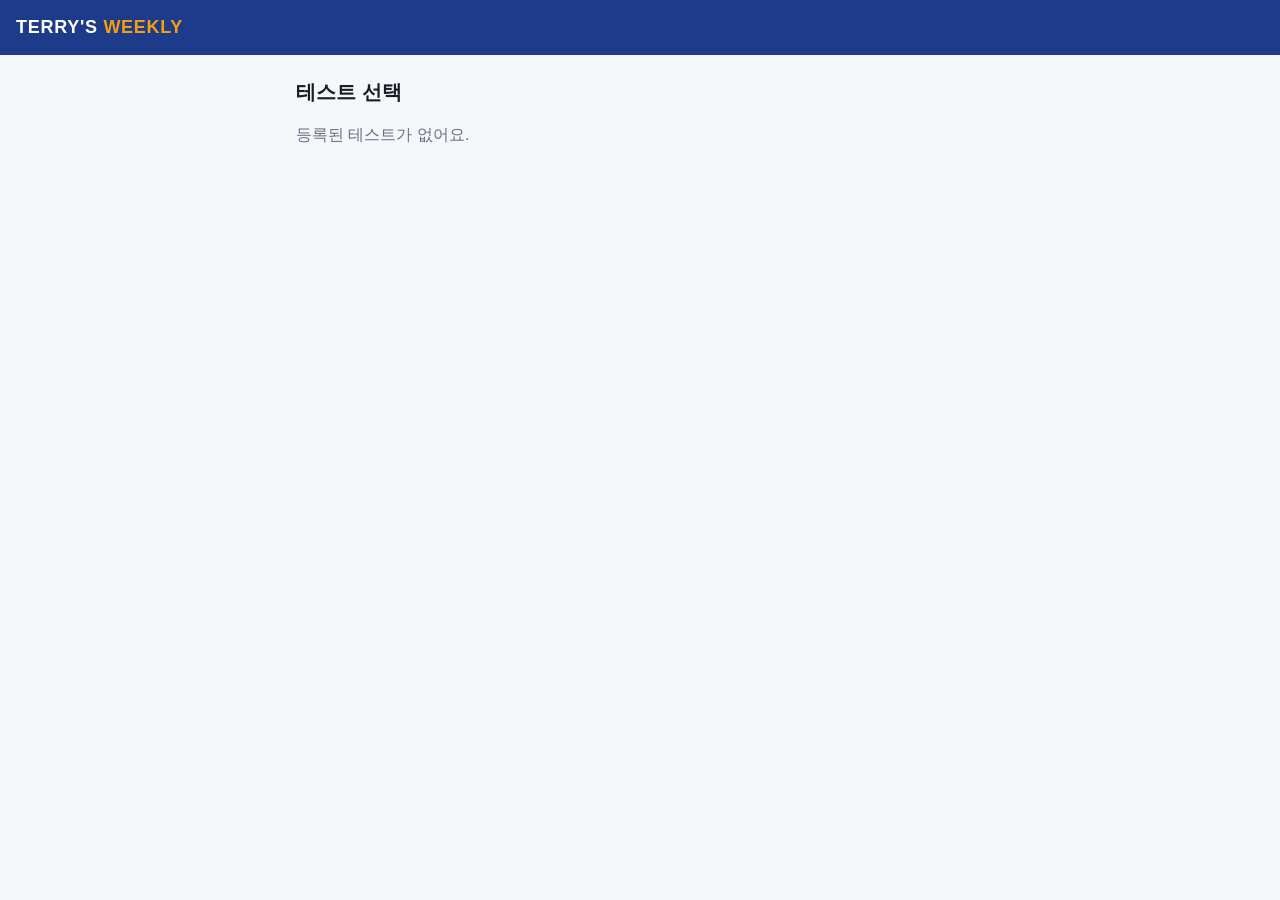
<file: exam/memo.html>
<!DOCTYPE html>
<html lang="ko">
<head>
<meta charset="UTF-8">
<meta name="viewport" content="width=device-width, initial-scale=1, maximum-scale=1">
<title>본문 외우기 · TERRY'S EXAM</title>
<link rel="stylesheet" href="/common.css">
<style>
:root{--brand:#1B5E3B;--accent:#f5b301}
.top .lft{display:flex;align-items:center;gap:8px}
.top .back{color:#fff;font-size:15px;font-weight:800;background:rgba(255,255,255,.18);padding:5px 11px;border-radius:999px;white-space:nowrap}
.bar{height:10px;background:#e3e7ee;border-radius:5px;overflow:hidden;margin:8px 0 4px}
.bar i{display:block;height:100%;background:var(--ok)}
.chips{display:grid;grid-template-columns:repeat(auto-fill,minmax(42px,1fr));gap:6px;margin:12px 0}
.chip{height:38px;border-radius:9px;display:flex;align-items:center;justify-content:center;font-weight:800;font-size:13px;cursor:pointer;border:0}
.c0{background:#eceef3;color:#9aa0ab}.c1{background:var(--nobg);color:var(--no)}.c2{background:#fff1d6;color:#b45309}.c3{background:var(--okbg);color:var(--ok)}
.legend{display:flex;gap:12px;flex-wrap:wrap;font-size:12.5px;color:var(--muted)}
.legend span::before{content:'';display:inline-block;width:10px;height:10px;border-radius:3px;margin-right:4px;vertical-align:-1px;background:var(--c)}
.lv{display:inline-flex;gap:4px;margin:2px 0 10px}
.lv i{width:26px;height:7px;border-radius:4px;background:#e3e7ee}.lv i.on{background:var(--accent)}.lv i.done{background:var(--ok)}
.ctx{font-size:14px;color:#9aa0ab;font-family:Georgia,serif;margin-bottom:8px;line-height:1.6}
.sent{font-family:Georgia,"Times New Roman",serif;font-size:18px;line-height:2.1}
.sent .w{margin-right:5px}
.sent input{font:inherit;font-size:17px;border:0;border-bottom:2px solid var(--brand);background:#eef7f1;border-radius:6px 6px 0 0;padding:0 5px;margin:0 4px 0 0;text-align:center;outline:none}
.sent input.ok{background:var(--okbg);border-color:var(--ok)}.sent input.no{background:var(--nobg);border-color:var(--no)}
.ansline{min-height:52px;border:2px dashed #cfd5e0;border-radius:12px;padding:8px;font-family:Georgia,serif;font-size:17px;line-height:2;margin-bottom:12px}
.tile{display:inline-block;padding:4px 10px;margin:3px;border-radius:9px;background:#fff;border:1.5px solid var(--line);font-family:Georgia,serif;font-size:17px;cursor:pointer;user-select:none}
.tile.used{visibility:hidden}
.ansline .tile{background:#eef7f1;border-color:#b9dcc6}
textarea.full{width:100%;min-height:120px;font-family:Georgia,serif;font-size:17px;line-height:1.7;padding:12px;border:2px solid var(--line);border-radius:12px;outline:none}
textarea.full:focus{border-color:var(--brand)}
.fb{border-radius:12px;padding:12px 14px;margin-top:12px;font-size:15px;line-height:1.6}
.fb.ok{background:var(--okbg);color:#14532d}.fb.no{background:var(--nobg);color:#7f1d1d}
.fb .right{font-family:Georgia,serif;font-size:16.5px;color:#1b1d24;margin-top:6px}
.fb .right b{color:var(--no)}
.stepname{font-weight:800;color:var(--brand);font-size:15px}
.cnt2{font-size:13px;color:var(--muted)}
.sumrow{display:flex;justify-content:space-around;text-align:center;margin:10px 0}
.sumrow b{display:block;font-size:26px;color:var(--brand)}
</style>
</head>
<body>
<div id="app"></div>
<script src="/config.js"></script>
<script>
const $=s=>document.querySelector(s); const app=$('#app');
const esc=s=>String(s??'').replace(/[&<>"']/g,c=>({'&':'&amp;','<':'&lt;','>':'&gt;','"':'&quot;',"'":'&#39;'}[c]));
const fb={url:p=>`${CONFIG.dbUrl}/exam/${p}.json`,get:p=>fetch(fb.url(p)).then(r=>r.json()),patch:(p,v)=>fetch(fb.url(p),{method:'PATCH',body:JSON.stringify(v)}).then(r=>r.json())};
const ls={get:k=>{try{return localStorage.getItem(k)}catch(e){return null}},set:(k,v)=>{try{localStorage.setItem(k,v)}catch(e){}}};
const me=()=>(ls.get('exam_name')||'').trim();
const STEPS=['','단어 순서 맞추기','첫 글자 보고 쓰기','핵심 단어 쓰기','절반 빈칸 쓰기','문장 통째로 쓰기'];
const SESSION=6, MASTER=3;
const M={id:null,set:null,toks:[],prog:{},queue:[],cur:null,sess:{done:0,pass:0,fail:0,seen:{}},retried:{}};
function norm(s){return String(s||'').toLowerCase().replace(/[’‘`]/g,"'").replace(/[“”]/g,'"').replace(/[.,!?;:"()]/g,'').replace(/[\u2460-\u24ff\u3400-\u9fff]/g,'').trim();}
function render(h){app.innerHTML=h;window.scrollTo(0,0);}
const hdr=()=>`<header class="top"><div class="lft"><a class="back" href="${M.set?`/exam?g=${encodeURIComponent(M.set.grade)}&b=${encodeURIComponent(M.set.book)}`:'/'}">← 뒤로</a><a class="brand sm" href="/">TERRY'S <span>EXAM</span></a></div><div class="who">${esc(me())}</div></header>`;

function tokenize(t){
  return t.split(/\s+/).filter(Boolean).map(raw=>{
    const m=raw.match(/\{\{([^}]+)\}\}/);
    if(!m) return {w:raw,key:false,alts:[raw]};
    const alts=m[1].split('|'); const w=raw.replace(m[0],alts[0]);
    return {w,key:true,alts:alts.map(a=>raw.replace(m[0],a))};
  });
}
function blanksFor(toks,lv){
  const isWord=t=>/[A-Za-z]{2,}/.test(t.w);
  let keys=toks.map((t,i)=>t.key?i:-1).filter(i=>i>=0);
  if(!keys.length){keys=toks.map((t,i)=>[i,t.w.replace(/[^A-Za-z]/g,'').length]).sort((a,b)=>b[1]-a[1]).slice(0,2).map(x=>x[0]);}
  if(lv<=3) return keys;
  const s=new Set(keys); toks.forEach((t,i)=>{if(isWord(t)&&i%2===1)s.add(i);}); return [...s].sort((a,b)=>a-b);
}
function cls(p){if(!p||!p.lv)return 'c0';if(p.ok)return 'c3';if(p.w||p.lv<=2)return 'c1';return 'c2';}
function stats(){const n=M.toks.length;let ok=0,st=0;for(let i=0;i<n;i++){const p=M.prog[i];if(p&&p.lv)st++;if(p&&p.ok)ok++;}return {n,ok,st,pct:n?Math.round(ok/n*100):0};}

async function boot(){
  if(!me()){location.href='/';return;}
  M.id=new URL(location.href).searchParams.get('m');
  render(`<div class="center"><div class="spinner"></div></div>`);
  try{M.set=await fb.get(`memoSets/${M.id}`);}catch(e){}
  if(!M.set) return render(`<div class="center"><h2>본문을 찾을 수 없어요</h2><a class="btn ghost" href="/">처음으로</a></div>`);
  M.toks=M.set.sents.map(tokenize);
  let local={},remote={};
  try{local=JSON.parse(ls.get('memo_'+M.id)||'{}');}catch(e){}
  try{remote=(await fb.get(`memoProg/${M.id}/${encodeURIComponent(me())}`))||{};}catch(e){}
  const rs=remote.s||{}, lsS=local.s||{};
  M.prog={}; const ids=new Set([...Object.keys(rs),...Object.keys(lsS)]);
  ids.forEach(k=>{const a=rs[k],b=lsS[k];M.prog[k]=(!a)?b:(!b)?a:((b.t||0)>(a.t||0)?b:a);});
  overview();
}
function overview(){
  const s=stats(); const due=M.toks.map((_,i)=>i).filter(i=>!M.prog[i]?.ok).length;
  render(hdr()+`<main class="wrap" style="padding-bottom:40px"><div class="card">
    <div class="tag">본문 외우기</div><h1 class="title" style="margin-bottom:4px">${esc(M.set.title)}</h1><div class="muted small">${esc(M.set.subtitle||'')}</div>
    <div class="bar"><i style="width:${s.pct}%"></i></div>
    <div class="cnt2"><b style="color:var(--ok)">${s.ok}</b> / ${s.n}문장 암기 완료 (${s.pct}%) · 시작한 문장 ${s.st}개</div>
    <button class="btn big" onclick="startSession()">${due?`오늘 학습 시작 (${Math.min(SESSION,due)}문장)`:'복습하기 (전체 완료!)'}</button>
    <p class="muted small" style="margin:10px 0 0">한 문장씩 5단계로 올라가요: ① 단어 순서 → ② 첫 글자 힌트 → ③ 핵심 단어 → ④ 절반 빈칸 → ⑤ 통째로 쓰기. 5단계를 서로 다른 날 ${MASTER}번 통과하면 <b style="color:var(--ok)">암기 완료</b>. 틀린 문장은 다음에 먼저 나와요.</p>
  </div>
  <div class="legend" style="margin-top:14px"><span style="--c:#eceef3">시작 전</span><span style="--c:var(--nobg)">다시 외우기</span><span style="--c:#fff1d6">외우는 중</span><span style="--c:var(--okbg)">암기 완료</span></div>
  <div class="chips">${M.toks.map((_,i)=>`<button class="chip ${cls(M.prog[i])}" onclick="startSession([${i}])" title="${i+1}번 문장">${i+1}</button>`).join('')}</div>
  <p class="muted small">번호를 누르면 그 문장만 바로 연습할 수 있어요.</p></main>`);
}
function startSession(only){
  const n=M.toks.length; let q;
  if(only) q=only;
  else{
    const notOk=[...Array(n).keys()].filter(i=>!M.prog[i]?.ok);
    const wrong=notOk.filter(i=>M.prog[i]?.w);
    const started=notOk.filter(i=>!M.prog[i]?.w&&M.prog[i]?.lv);
    const fresh=notOk.filter(i=>!M.prog[i]?.lv);
    q=[...wrong,...started,...fresh].slice(0,SESSION);
    if(!q.length) q=[...Array(n).keys()].sort(()=>Math.random()-.5).slice(0,SESSION);
  }
  M.queue=q.slice(); M.sess={done:0,pass:0,fail:0,seen:{},list:q.slice()}; M.retried={};
  next();
}
function next(){
  if(!M.queue.length) return summary();
  const i=M.queue[0]; const p=M.prog[i]||{}; M.cur={i,lv:Math.max(1,Math.min(5,p.lv||1))};
  showStep();
}
function showStep(){
  const {i,lv}=M.cur; const toks=M.toks[i];
  const ctx=i>0?`<div class="ctx">… ${esc(M.toks[i-1].map(t=>t.w).join(' '))}</div>`:'';
  let body='';
  if(lv===1){
    const order=toks.map((t,k)=>k).sort(()=>Math.random()-.5);
    M.cur.order=order; M.cur.picked=[];
    body=`<div class="ansline" id="ansline"></div><div id="tiles">${order.map((k,j)=>`<span class="tile" id="t${j}" onclick="pickTile(${j})">${esc(toks[k].w)}</span>`).join('')}</div>
    <div class="row" style="display:flex;gap:8px"><button class="btn ghost" onclick="showStep()">다시 섞기</button><button class="btn" onclick="checkTiles()">확인</button></div>`;
  } else if(lv<=4){
    const bl=new Set(blanksFor(toks,lv)); M.cur.bl=[...bl];
    body=`<div class="sent">${toks.map((t,k)=>{if(!bl.has(k))return `<span class="w">${esc(t.w)}</span>`;const core=t.w.replace(/[^A-Za-z']/g,'');const hint=lv===2?core[0]:'';const pre=t.w.match(/^[^A-Za-z']*/)[0],post=t.w.match(/[^A-Za-z']*$/)[0];
      return `${esc(pre)}<input data-k="${k}" autocomplete="off" autocapitalize="off" spellcheck="false" placeholder="${hint?esc(hint)+'…':''}" style="width:${Math.max(4,core.length*0.75+1.5)}ch">${esc(post)}`;}).join(' ')}</div>
    <button class="btn" onclick="checkBlanks()">확인</button>`;
  } else {
    body=`<textarea class="full" id="full" autocomplete="off" autocapitalize="off" spellcheck="false" placeholder="이 문장을 처음부터 끝까지 써 보세요"></textarea><button class="btn" onclick="checkFull()">확인</button>`;
  }
  render(hdr()+`<main class="wrap" style="padding-bottom:40px">
    <div class="cnt2">${M.sess.done+1}번째 · 남은 문장 ${M.queue.length} · <b>${i+1}번 문장</b></div>
    <div class="card" style="margin-top:8px"><div class="stepname">${lv}단계 · ${STEPS[lv]}</div>
    <div class="lv">${[1,2,3,4,5].map(x=>`<i class="${x<lv?'done':x===lv?'on':''}"></i>`).join('')}</div>
    ${ctx}${body}<div id="fb"></div></div>
    <a class="btn ghost" href="javascript:overview()" style="text-align:center">그만하고 목록으로</a></main>`);
  const f=document.querySelector('.sent input,#full'); if(f) f.focus();
  document.querySelectorAll('.sent input').forEach((el,ix,arr)=>el.addEventListener('keydown',e=>{if(e.key==='Enter'){e.preventDefault();if(arr[ix+1])arr[ix+1].focus();else checkBlanks();}}));
}
function pickTile(j){const el=$('#t'+j);if(el.classList.contains('used'))return;el.classList.add('used');M.cur.picked.push(j);drawAns();}
function unpick(pos){const j=M.cur.picked.splice(pos,1)[0];$('#t'+j).classList.remove('used');drawAns();}
function drawAns(){const toks=M.toks[M.cur.i];$('#ansline').innerHTML=M.cur.picked.map((j,pos)=>`<span class="tile" onclick="unpick(${pos})">${esc(toks[M.cur.order[j]].w)}</span>`).join('');}
function checkTiles(){
  const toks=M.toks[M.cur.i]; if(M.cur.picked.length<toks.length) return flash('단어를 모두 놓아 주세요.');
  const got=M.cur.picked.map(j=>norm(toks[M.cur.order[j]].w)).join(' '); const want=toks.map(t=>norm(t.w)).join(' ');
  result(got===want,'');
}
function checkBlanks(){
  const toks=M.toks[M.cur.i]; let all=true;
  document.querySelectorAll('.sent input').forEach(el=>{const t=toks[+el.dataset.k];const ok=t.alts.some(a=>norm(a)===norm(el.value));el.classList.add(ok?'ok':'no');if(!ok)all=false;el.disabled=true;});
  result(all,'');
}
function checkFull(){
  const toks=M.toks[M.cur.i]; const got=norm($('#full').value).split(/\s+/).filter(Boolean);
  const tk=toks.filter(t=>norm(t.w)!=='');const want=tk.map(t=>t.alts.map(norm)); let ok=got.length===want.length;
  const marked=want.map((alts,k)=>{const g=got[k];const good=g!=null&&alts.includes(g);if(!good)ok=false;return good?esc(tk[k].w):`<b>${esc(tk[k].w)}</b>`;});
  result(ok,marked.join(' '));
}
function flash(m){$('#fb').innerHTML=`<div class="fb no">${m}</div>`;}
function save(i){
  const p=M.prog[i]; p.t=Date.now();
  ls.set('memo_'+M.id,JSON.stringify({s:M.prog}));
  const s=stats();
  fb.patch(`memoProg/${M.id}/${encodeURIComponent(me())}`,{name:me(),[`s/${i}`]:p,pct:s.pct,mastered:s.ok,started:s.st,total:s.n,updatedAt:new Date().toISOString()}).catch(()=>{});
}
function result(ok,marked){
  const {i,lv}=M.cur; const toks=M.toks[i]; const p=M.prog[i]=M.prog[i]||{lv:1,st:0};
  const right=marked||toks.map(t=>esc(t.w)).join(' ');
  if(ok){
    let msg;
    if(lv<5){p.lv=lv+1;msg=`통과! ${lv+1}단계로 올라가요.`;}
    else{const today=new Date().toDateString(); if(p.day!==today){p.st=(p.st||0)+1;p.day=today;} p.w=false; if(p.st>=MASTER)p.ok=true;
      msg=p.ok?'🎉 이 문장 암기 완료!':`5단계 통과 (${p.st}/${MASTER}). 다른 날 한 번 더 통과하면 완료에 가까워져요.`;}
    save(i);
    $('#fb').innerHTML=`<div class="fb ok"><b>${msg}</b></div><button class="btn" id="go">${lv<5?'다음 단계 →':'다음 문장 →'}</button>`;
    $('#go').onclick=()=>{ if(lv<5){M.cur.lv=lv+1;showStep();} else {M.queue.shift();M.sess.done++;M.sess.pass++;next();} };
  } else {
    p.lv=Math.max(1,lv-1); p.st=0; p.w=true; p.ok=false; save(i);
    $('#fb').innerHTML=`<div class="fb no"><b>아쉬워요. ${lv>1?`${lv-1}단계로 내려가서 다시 해요.`:'다시 해 봐요.'}</b><div class="right">${right}</div></div><button class="btn" id="go">계속 →</button>`;
    $('#go').onclick=()=>{ M.queue.shift(); if(!M.retried[i]){M.retried[i]=1;M.queue.push(i);} else {M.sess.done++;M.sess.fail++;} next(); };
  }
  document.querySelectorAll('.card .btn').forEach(b=>{if(b.id!=='go')b.style.display='none';});
  $('#go')?.focus();
}
function summary(){
  const s=stats();
  render(hdr()+`<main class="wrap"><div class="card center" style="margin-top:16px"><h2 style="margin:0 0 6px">오늘 학습 끝!</h2>
  <div class="sumrow"><div><b>${M.sess.list.length}</b><span class="muted small">학습한 문장</span></div><div><b>${s.ok}</b><span class="muted small">암기 완료</span></div><div><b>${s.pct}%</b><span class="muted small">전체 진도</span></div></div>
  <div class="bar"><i style="width:${s.pct}%"></i></div>
  <button class="btn" onclick="startSession()">계속하기</button><button class="btn ghost" onclick="overview()">문장 목록 보기</button></div></main>`);
}
boot();
</script>
</body>
</html>
</file>
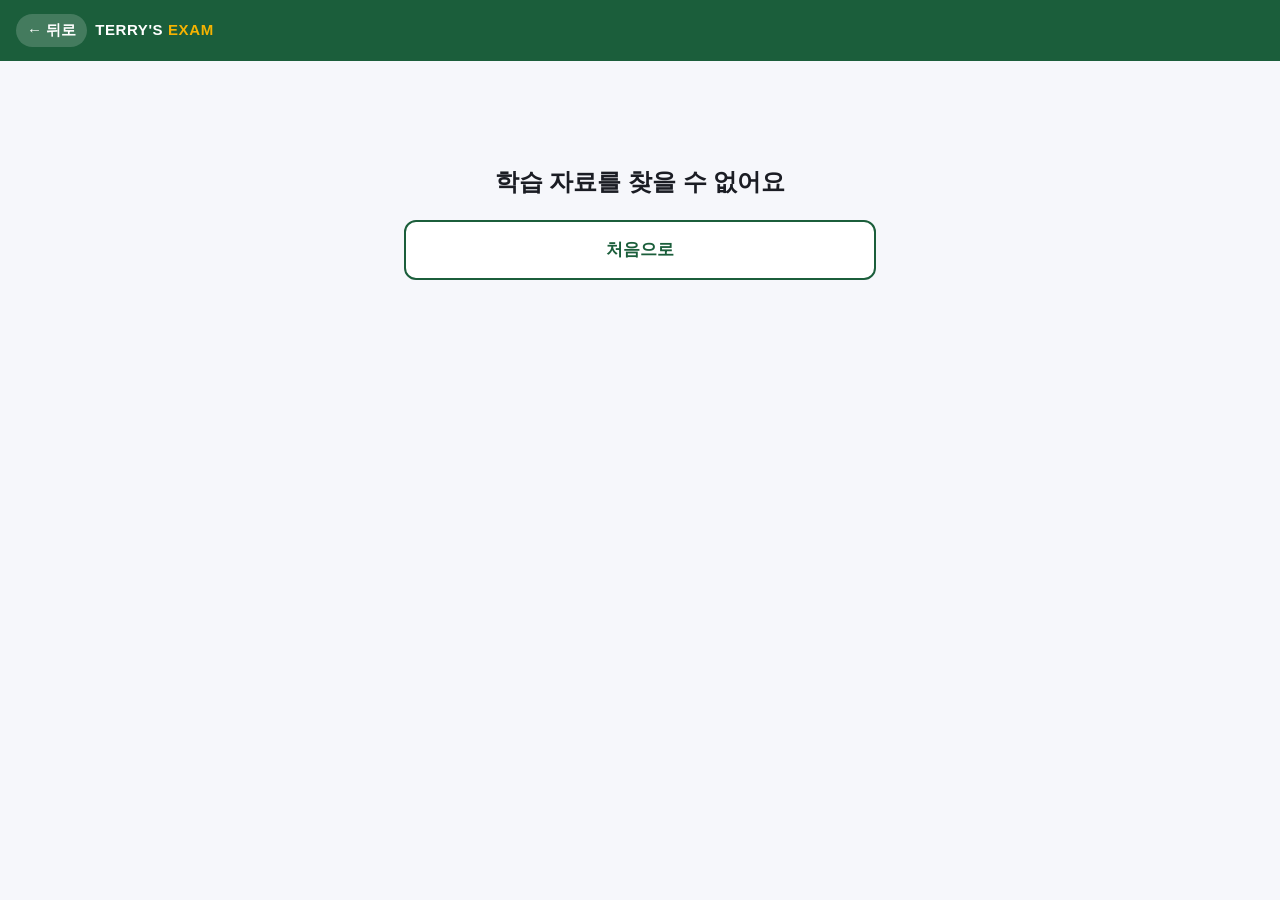
<file: exam/study.html>
<!DOCTYPE html>
<html lang="ko">
<head>
<meta charset="UTF-8">
<meta name="viewport" content="width=device-width, initial-scale=1, maximum-scale=1">
<title>기초학습 · TERRY'S EXAM</title>
<link rel="stylesheet" href="/common.css">
<style>
:root{--brand:#1B5E3B;--accent:#f5b301;--soft:#eef7f1;--softline:#b9dcc6}
.top .lft{display:flex;align-items:center;gap:8px}
.top .back{color:#fff;font-size:15px;font-weight:800;background:rgba(255,255,255,.18);padding:5px 11px;border-radius:999px;white-space:nowrap}
.sub{color:var(--muted);font-size:14px;margin:-8px 0 14px}
.partcard{background:var(--card);border-radius:16px;padding:16px;margin-bottom:12px;border:1px solid var(--line)}
.partcard h3{margin:0 0 4px;font-size:18px}
.partcard .meta{font-size:13px;color:var(--muted);margin-bottom:10px}
.acts{display:grid;grid-template-columns:1fr 1fr;gap:8px}
.act{display:flex;flex-direction:column;align-items:flex-start;gap:2px;padding:12px 12px;border-radius:12px;background:var(--soft);border:1.5px solid var(--softline);cursor:pointer}
.act b{font-size:15px;color:var(--brand)}
.act small{font-size:12px;color:var(--muted)}
.act .pg{font-size:12px;font-weight:700;color:var(--ok)}
.blocks{display:flex;flex-direction:column;gap:8px}
.block{display:flex;align-items:center;gap:10px;background:var(--card);border:1.5px solid var(--line);border-radius:12px;padding:13px 14px;cursor:pointer}
.block .n{width:30px;height:30px;border-radius:50%;background:var(--soft);color:var(--brand);font-weight:800;display:flex;align-items:center;justify-content:center;font-size:14px;flex:none}
.block .t{flex:1;font-weight:700;font-size:15px}
.block .t small{display:block;font-weight:500;color:var(--muted);font-size:12.5px}
.block .st{font-size:12.5px;font-weight:700;color:var(--muted)}
.block .st.ok{color:var(--ok)}
.tools{display:flex;gap:8px;flex-wrap:wrap;margin:0 0 12px}
.tool{border:1.5px solid var(--line);background:#fff;border-radius:999px;padding:7px 13px;font-size:13.5px;font-weight:700;color:var(--brand);cursor:pointer}
.tool.on{background:var(--brand);color:#fff;border-color:var(--brand)}
.sec{background:var(--card);border-radius:14px;padding:6px 14px;margin-bottom:12px}
.sec h3{margin:8px 0 4px;font-size:14px;color:var(--brand)}
.lc{padding:12px 0;border-bottom:1px dashed var(--line)}
.lc:last-child{border-bottom:0}
.lrow{display:flex;gap:8px;align-items:flex-start}
.lsp{flex:none;width:26px;font-weight:800;color:var(--muted);font-size:13px;padding-top:4px}
.len{flex:1;font-family:Georgia,"Times New Roman",serif;font-size:17.5px;line-height:1.65;cursor:pointer}
.spk{flex:none;width:38px;height:38px;border-radius:50%;border:0;background:var(--soft);color:var(--brand);font-size:18px;cursor:pointer}
.spk.playing{background:var(--accent);color:#fff}
.lko{margin:8px 0 0 34px;font-size:14.5px;color:#334155;line-height:1.55;background:#f8fafc;padding:9px 11px;border-radius:8px;border:1px solid #e2e8f0}
.lko.hide{display:none}
.wline{display:flex;flex-wrap:wrap;gap:4px 10px;margin:6px 0 0 34px;font-size:13px;color:#475569;line-height:1.5}
.wi{cursor:pointer;white-space:nowrap}
.wi b{font-family:Georgia,serif;font-size:14px;color:#1e293b;font-weight:700}
.wi.k b{background:#fff3c4;border-radius:4px;padding:0 3px;color:#7c5a00}
.kot{font-weight:600;color:#1e293b;font-size:15px}
.xp{margin-top:8px;padding-top:8px;border-top:1px dashed #cbd5e1}
.xseg{font-family:Georgia,serif;font-size:14.5px;color:#0f172a;margin-bottom:6px;line-height:1.6}
.xn{font-size:13.5px;color:#334155;line-height:1.55;margin:2px 0}
.xtip{margin-top:6px;font-size:13.5px;color:#92400e;background:#fff7e6;border-radius:6px;padding:5px 8px}
.wc{font-size:13px;padding:4px 9px;border-radius:999px;background:#f1f3f8;color:#334155;border:1px solid #e3e6ee;cursor:pointer}
.wc.k{background:#fff7df;border-color:#f3d98a;color:#7c5a00;font-weight:700}
.wc.open{background:var(--brand);color:#fff;border-color:var(--brand)}
.wm{margin:6px 0 0 34px;font-size:14px;background:var(--soft);border:1px solid var(--softline);border-radius:8px;padding:7px 10px;color:#14532d}
.wm b{font-family:Georgia,serif;font-size:15px;margin-right:6px}
.qcard{background:var(--card);border-radius:16px;padding:18px 16px;margin-bottom:12px}
.qtop{display:flex;justify-content:space-between;align-items:center;font-size:13px;color:var(--muted);margin-bottom:8px}
.qword{font-family:Georgia,serif;font-size:30px;font-weight:700;text-align:center;margin:10px 0 4px;color:var(--ink)}
.qko{font-size:22px;font-weight:700;text-align:center;margin:12px 0 6px}
.qhint{text-align:center;font-size:13.5px;color:var(--muted);margin-bottom:10px;font-family:Georgia,serif}
.opts{display:flex;flex-direction:column;gap:8px;margin-top:12px}
.opt{padding:13px 14px;border:1.5px solid var(--line);border-radius:12px;font-size:16px;cursor:pointer;background:#fff;display:flex;gap:10px;align-items:center}
.opt.en{font-family:Georgia,serif;font-size:18px}
.opt .c{font-weight:800;color:var(--brand);flex:none}
.opt.right{border-color:var(--ok);background:var(--okbg)}
.opt.wrong{border-color:var(--no);background:var(--nobg)}
.opt.dim{opacity:.5}
.sent{font-family:Georgia,"Times New Roman",serif;font-size:19px;line-height:1.9;text-align:left}
.sent .bl{display:inline-block;min-width:70px;border-bottom:2.5px solid var(--brand);background:var(--soft);border-radius:6px 6px 0 0;padding:0 8px;text-align:center;font-weight:700;color:var(--brand)}
.sent .bl.ok{background:var(--okbg);border-color:var(--ok);color:var(--ok)}
.sent .bl.no{background:var(--nobg);border-color:var(--no);color:var(--no)}
.ansline{min-height:56px;border:2px dashed #cfd5e0;border-radius:12px;padding:8px;font-family:Georgia,serif;font-size:18px;line-height:2;margin:10px 0}
.ansline.shake{animation:sh .3s}
@keyframes sh{25%{transform:translateX(-5px)}75%{transform:translateX(5px)}}
.tiles{display:flex;flex-wrap:wrap;gap:7px;justify-content:center;margin:8px 0}
.tile{padding:7px 13px;border-radius:10px;background:#fff;border:1.5px solid var(--line);font-family:Georgia,serif;font-size:18px;cursor:pointer;user-select:none;box-shadow:0 1px 2px rgba(0,0,0,.04)}
.tile.used{visibility:hidden}
.tile.bad{border-color:var(--no);background:var(--nobg)}
.ansline .tile{background:var(--soft);border-color:var(--softline);padding:4px 10px;font-size:17px}
.fb{border-radius:12px;padding:12px 14px;margin-top:12px;font-size:15px;line-height:1.6}
.fb.ok{background:var(--okbg);color:#14532d}.fb.no{background:var(--nobg);color:#7f1d1d}
.fb .en{font-family:Georgia,serif;font-size:17px;color:#1b1d24;margin-top:4px}
.hintrow{display:flex;gap:8px;justify-content:center;margin:6px 0}
.hintrow .tool{font-size:13px}
.bar{height:8px;background:#e3e7ee;border-radius:4px;overflow:hidden;margin:4px 0 12px}
.bar i{display:block;height:100%;background:var(--brand);transition:width .3s}
.sumrow{display:flex;justify-content:space-around;text-align:center;margin:14px 0}
.sumrow b{display:block;font-size:30px;color:var(--brand)}
.sumrow span{font-size:13px;color:var(--muted)}
.wrongs{background:var(--card);border-radius:14px;padding:12px 14px;margin-bottom:12px}
.wrongs div{padding:7px 0;border-bottom:1px solid var(--line);font-size:15px}
.wrongs div:last-child{border:0}
.wrongs b{font-family:Georgia,serif;margin-right:8px}
.btnrow{display:flex;gap:10px}
.btnrow .btn{margin-top:8px}
.vlist{background:var(--card);border-radius:14px;overflow:hidden}
.vrow{display:flex;align-items:center;gap:10px;padding:10px 14px;border-bottom:1px solid var(--line);font-size:15px}
.vrow:last-child{border:0}
.vrow b{font-family:Georgia,serif;font-size:17px;flex:none;min-width:110px}
.vrow span{flex:1;color:#334155;font-size:14px}
.vrow .k{color:#b45309;font-size:11px;font-weight:800;flex:none}
.stick{position:sticky;top:0;background:var(--bg);padding:8px 0 4px;z-index:5}
</style>
</head>
<body>
<div id="app"></div>
<script>
const $=s=>document.querySelector(s); const app=$('#app');
const esc=s=>String(s??'').replace(/[&<>"']/g,c=>({'&':'&amp;','<':'&lt;','>':'&gt;','"':'&quot;',"'":'&#39;'}[c]));
const ls={get:k=>{try{return localStorage.getItem(k)}catch(e){return null}},set:(k,v)=>{try{localStorage.setItem(k,v)}catch(e){}}};
const me=()=>(ls.get('exam_name')||'').trim();
const ACTS=[['learn','한줄학습','영어 · 발음 · 해석 · 단어'],['vocab','단어 테스트','객관식 영↔한'],['cloze','문장 빈칸','보기 중 고르기'],['unscr','언스크램블','단어 순서 맞추기']];
const S={uid:null,u:null,part:null,act:null,block:null,prog:{},showKo:false,auto:false,autoIdx:0};
function render(h){app.innerHTML=h;window.scrollTo(0,0);}
const back=(href)=>`<a class="back" href="${href}">← 뒤로</a>`;
const hdr=(href)=>`<header class="top"><div class="lft">${back(href)}<a class="brand sm" href="/">TERRY'S <span>EXAM</span></a></div>${me()?`<div class="who">${esc(me())}</div>`:''}</header>`;
const shuffle=a=>{a=a.slice();for(let i=a.length-1;i>0;i--){const j=Math.floor(Math.random()*(i+1));[a[i],a[j]]=[a[j],a[i]];}return a;};
const nice=m=>m.replace(/^\[[^\]]+\]\s*/,'');
const pos=m=>(m.match(/^\[([^\]]+)\]/)||[])[1]||'';

/* ---------- TTS ---------- */
let VOICE=null;
function pickVoice(){const vs=speechSynthesis.getVoices();if(!vs.length)return;const en=vs.filter(v=>/^en[-_]US/i.test(v.lang));const pref=en.find(v=>/Samantha|Google US|Ava|Allison|Aria|Jenny|Zira/i.test(v.name))||en.find(v=>v.localService)||en[0]||vs.find(v=>/^en/i.test(v.lang));VOICE=pref||null;}
if('speechSynthesis' in window){pickVoice();speechSynthesis.onvoiceschanged=pickVoice;}
function speak(text,rate,onend){if(!('speechSynthesis' in window)){alert('이 브라우저는 발음 재생을 지원하지 않아요.');return;}speechSynthesis.cancel();const u=new SpeechSynthesisUtterance(text.replace(/[“”]/g,'"'));u.lang='en-US';if(VOICE)u.voice=VOICE;u.rate=rate||0.88;u.onend=()=>onend&&onend();speechSynthesis.speak(u);}
function stopSpeak(){try{speechSynthesis.cancel();}catch(e){}S.auto=false;document.querySelectorAll('.spk.playing').forEach(b=>b.classList.remove('playing'));const t=$('#autobtn');if(t)t.classList.remove('on');}

/* ---------- progress ---------- */
const PK=()=>'study_'+S.uid;
function loadProg(){try{S.prog=JSON.parse(ls.get(PK())||'{}');}catch(e){S.prog={};}}
function saveProg(){ls.set(PK(),JSON.stringify(S.prog));}
function pget(part,act,bi){return ((S.prog[part]||{})[act]||{})[bi];}
function pset(part,act,bi,v){S.prog[part]=S.prog[part]||{};S.prog[part][act]=S.prog[part][act]||{};S.prog[part][act][bi]=v;saveProg();}

/* ---------- blocks ---------- */
function blocksOf(part){
  if(part._blocks)return part._blocks;
  const B=[];
  if(part.id==='dialog'){part.sections.forEach(s=>{if(s.lines.length)B.push({title:s.title,lines:s.lines});});}
  else{
    const secs=part.sections.filter(s=>s.lines.length);
    secs.forEach(s=>{
      if(s.lines.length<=12){B.push({title:s.title,sub:s.ko,lines:s.lines});return;}
      const n=Math.ceil(s.lines.length/10),size=Math.ceil(s.lines.length/n);
      for(let i=0;i<s.lines.length;i+=size)B.push({title:`${i+1}~${Math.min(i+size,s.lines.length)}번 문장`,sub:s.title,lines:s.lines.slice(i,i+size)});
    });
  }
  part._blocks=B;return B;
}
const blockWords=b=>{const seen={};b.lines.forEach(l=>l.words.forEach(w=>{if(!seen[w.b])seen[w.b]=w;}));return Object.values(seen);};
const partWords=p=>{const seen={};p.sections.forEach(s=>s.lines.forEach(l=>l.words.forEach(w=>{if(!seen[w.b])seen[w.b]=w;})));return Object.values(seen);};

/* ---------- boot ---------- */
async function boot(){
  const q=new URLSearchParams(location.search);S.uid=q.get('u');
  if(!S.uid)return render(hdr('/')+`<div class="center"><h2>학습 자료를 찾을 수 없어요</h2><a class="btn ghost" href="/">처음으로</a></div>`);
  render(`<div class="center"><div class="spinner"></div></div>`);
  try{S.u=await fetch(`/exam/studydata/${encodeURIComponent(S.uid)}.json`,{cache:'no-cache'}).then(r=>r.json());}catch(e){S.u=null;}
  if(!S.u)return render(hdr('/')+`<div class="center"><h2>학습 자료를 찾을 수 없어요</h2><a class="btn ghost" href="/">처음으로</a></div>`);
  loadProg();
  window.onpopstate=()=>route();
  route();
}
function go(state){history.pushState(state,'','#'+[state.part||'',state.act||'',state.block??''].join('/'));route();}
function route(){
  stopSpeak();
  const [p,a,b]=(location.hash.slice(1)||'').split('/');
  S.part=p?S.u.parts.find(x=>x.id===p):null;S.act=a||null;S.block=b===''||b==null?null:+b;
  if(!S.part)return showHome();
  if(S.act==='words')return showWordList();
  if(!S.act)return showHome();
  if(S.block==null)return showBlocks();
  const blk=blocksOf(S.part)[S.block];if(!blk)return showBlocks();
  ({learn:showLearn,vocab:startVocab,cloze:startCloze,unscr:startUnscr})[S.act](blk);
}
const homeHref=()=>`/exam?g=${encodeURIComponent(S.u.grade)}&b=${encodeURIComponent(S.u.book)}`;

/* ---------- home ---------- */
function showHome(){
  const u=S.u;
  render(hdr(homeHref())+`<main class="wrap"><h2 class="h">${esc(u.grade)} ${esc(u.book)} · ${esc(u.title)}</h2><p class="sub">${esc(u.subtitle)}</p>
  ${u.parts.map(p=>{const B=blocksOf(p);const nl=p.sections.reduce((a,s)=>a+s.lines.length,0);
    return `<div class="partcard"><h3>${p.id==='dialog'?'💬':'📖'} ${esc(p.name)}</h3><div class="meta">${nl}문장 · ${partWords(p).length}단어 · ${B.length}묶음</div><div class="acts">
    ${ACTS.map(([id,nm,d])=>{const done=B.filter((_,i)=>{const v=pget(p.id,id,i);return v&&(id==='learn'?v.seen:v.done);}).length;return `<div class="act" onclick="go({part:'${p.id}',act:'${id}'})"><b>${nm}</b><small>${d}</small><span class="pg">${done?`${done}/${B.length} 완료`:''}</span></div>`;}).join('')}
    </div><div class="act" style="margin-top:8px;flex-direction:row;justify-content:space-between" onclick="go({part:'${p.id}',act:'words'})"><b>📒 ${esc(p.name)} 단어장</b><small>전체 단어 보기 · 발음</small></div></div>`;}).join('')}
  <p class="muted small" style="text-align:center">🔊 버튼을 누르면 발음이 나와요. 소리가 안 나면 무음 모드를 꺼 주세요.</p></main>`);
}

/* ---------- block list ---------- */
function showBlocks(){
  const B=blocksOf(S.part),[id,nm,d]=ACTS.find(a=>a[0]===S.act);
  render(hdr('#'+S.part.id)+`<main class="wrap"><h2 class="h">${esc(S.part.name)} · ${nm}</h2><p class="sub">${d} — 묶음을 골라 시작하세요</p><div class="blocks">
  ${B.map((b,i)=>{const v=pget(S.part.id,S.act,i)||{};const st=S.act==='learn'?(v.seen?'✔ 봤어요':''):(v.done?`✔ ${v.score}/${v.total}`:(v.score!=null?`${v.score}/${v.total}`:''));
    return `<div class="block" onclick="go({part:'${S.part.id}',act:'${S.act}',block:${i}})"><div class="n">${i+1}</div><div class="t">${esc(b.title)}<small>${b.sub?esc(b.sub)+' · ':''}${b.lines.length}문장 · ${blockWords(b).length}단어</small></div><div class="st ${v.done||v.seen?'ok':''}">${st}</div></div>`;}).join('')}
  </div></main>`);
}
const navRow=(bi)=>{const B=blocksOf(S.part);return `<div class="btnrow">${bi>0?`<button class="btn ghost" onclick="go({part:'${S.part.id}',act:'${S.act}',block:${bi-1}})">← 이전 묶음</button>`:''}${bi<B.length-1?`<button class="btn" onclick="go({part:'${S.part.id}',act:'${S.act}',block:${bi+1}})">다음 묶음 →</button>`:`<button class="btn" onclick="go({part:'${S.part.id}',act:'${S.act}'})">묶음 목록</button>`}</div>`;};

/* ---------- 1. learn ---------- */
function showLearn(b){
  const bi=S.block;pset(S.part.id,'learn',bi,{seen:true});
  render(hdr(`#${S.part.id}/learn`)+`<main class="wrap"><div class="stick"><div class="tools"><button class="tool ${S.showKo?'on':''}" onclick="toggleKo()">해석·해설 ${S.showKo?'숨기기':'모두 보기'}</button><button id="autobtn" class="tool" onclick="autoPlay()">▶ 이어 듣기</button><button class="tool" onclick="stopSpeak()">■ 멈춤</button></div></div>
  <h2 class="h" style="margin-top:4px">${esc(b.title)}</h2>${b.sub?`<p class="sub">${esc(b.sub)}</p>`:''}
  <div class="sec">${b.lines.map((l,i)=>`<div class="lc" id="lc${i}"><div class="lrow">${l.sp?`<div class="lsp">${esc(l.sp)}</div>`:''}<div class="len" onclick="toggleLine(${i})">${esc(l.en)}</div><button class="spk" id="spk${i}" onclick="speakLine(${i})">🔊</button></div>
    <div class="wline">${l.words.map(w=>`<span class="wi ${w.k?'k':''}" onclick="speak('${esc(w.b).replace(/'/g,"\\'")}',0.85)"><b>${esc(w.w)}</b> ${esc(nice(w.m))}</span>`).join('')}</div>
    <div class="lko ${S.showKo?'':'hide'}" id="ko${i}"><div class="kot">${esc(l.ko)}</div>${explainHtml(l)}</div></div>`).join('')}</div>
  <p class="muted small" style="text-align:center">문장을 누르면 해석과 해설이 나와요. 노란 단어는 교과서 핵심 단어, 단어를 누르면 발음.</p>${navRow(bi)}</main>`);
  S.cur=b;
}
function explainHtml(l){
  const x=l.x;if(!x)return '';
  return `<div class="xp"><div class="xseg">${esc(x.seg)}</div>${x.notes.map(n=>`<div class="xn">· ${esc(n)}</div>`).join('')}${x.tip?`<div class="xtip">💡 ${esc(x.tip)}</div>`:''}</div>`;
}
function toggleKo(){S.showKo=!S.showKo;document.querySelectorAll('.lko').forEach(e=>e.classList.toggle('hide',!S.showKo));const t=document.querySelector('.tools .tool');t.classList.toggle('on',S.showKo);t.textContent='해석·해설 '+(S.showKo?'숨기기':'모두 보기');}
function toggleLine(i){$('#ko'+i).classList.toggle('hide');}
function speakLine(i,cb){document.querySelectorAll('.spk.playing').forEach(b=>b.classList.remove('playing'));const btn=$('#spk'+i);btn.classList.add('playing');speak(S.cur.lines[i].en,0.88,()=>{btn.classList.remove('playing');cb&&cb();});}
function autoPlay(){if(S.auto){stopSpeak();return;}S.auto=true;$('#autobtn').classList.add('on');S.autoIdx=0;const step=()=>{if(!S.auto||S.autoIdx>=S.cur.lines.length){S.auto=false;const t=$('#autobtn');if(t)t.classList.remove('on');return;}const i=S.autoIdx++;$('#lc'+i).scrollIntoView({behavior:'smooth',block:'center'});speakLine(i,()=>setTimeout(step,900));};step();}

/* ---------- word list ---------- */
function showWordList(){
  const W=partWords(S.part).sort((a,b)=>a.b.localeCompare(b.b));
  render(hdr('#'+S.part.id)+`<main class="wrap"><h2 class="h">📒 ${esc(S.part.name)} 단어장</h2><p class="sub">${W.length}단어 · 단어를 누르면 발음</p><div class="vlist">${W.map(w=>`<div class="vrow" onclick="speak('${esc(w.b).replace(/'/g,"\\'")}',0.85)"><b>${esc(w.b)}</b><span>${pos(w.m)?`<i class="muted">[${esc(pos(w.m))}]</i> `:''}${esc(nice(w.m))}</span>${w.k?'<span class="k">핵심</span>':''}</div>`).join('')}</div></main>`);
}

/* ---------- quiz engine ---------- */
const Q={list:[],i:0,score:0,wrong:[],retry:false,total:0,locked:false};
function progBar(){return `<div class="qtop"><span>${Q.retry?'🔁 틀린 것 다시':''}</span><span>${Q.i+1} / ${Q.list.length}</span></div><div class="bar"><i style="width:${Q.i/Q.list.length*100}%"></i></div>`;}
function finishQuiz(title){
  const pct=Math.round(Q.score/Q.total*100);const prev=pget(S.part.id,S.act,S.block)||{};
  pset(S.part.id,S.act,S.block,{done:true,score:Math.max(Q.score,prev.score||0),total:Q.total,at:Date.now()});
  render(hdr(`#${S.part.id}/${S.act}`)+`<main class="wrap"><div class="scorecard"><div class="lab">${esc(title)} 결과</div><div class="big">${pct}<span>점</span></div><div class="pct">${Q.score} / ${Q.total}</div></div>
  ${Q.wrong.length?`<div class="wrongs"><div style="font-weight:800;border:0;padding-bottom:4px">틀렸던 것 ${Q.wrong.length}개</div>${Q.wrong.map(w=>`<div>${w}</div>`).join('')}</div>`:'<p class="center muted">전부 맞혔어요! 🎉</p>'}
  <button class="btn ghost" onclick="route()">한 번 더</button>${navRow(S.block)}</main>`);
}
function nextQ(show){
  clearTimeout(Q.timer);Q.timer=null;
  Q.i++;
  if(Q.i>=Q.list.length){
    if(Q.pending&&Q.pending.length&&!Q.retry){Q.list=shuffle(Q.pending);Q.pending=[];Q.i=0;Q.retry=true;}
    else return finishQuiz(ACTS.find(a=>a[0]===S.act)[1]);
  }
  show();
}
function distract(w,pool,n){const same=pool.filter(x=>x.b!==w.b);const sim=same.filter(x=>x.k===w.k&&Math.abs(x.b.length-w.b.length)<=3);const picks=shuffle(sim.length>=n?sim:same).slice(0,n);while(picks.length<n&&same.length)picks.push(same[picks.length]);return picks;}

/* ---------- 2. vocab test ---------- */
function startVocab(b){
  const W=blockWords(b);const pool=partWords(S.part).length>=8?partWords(S.part):W;
  const items=[];W.forEach(w=>items.push({w,dir:'ek'}));W.forEach(w=>items.push({w,dir:'ke'}));
  Object.assign(Q,{list:items,i:0,score:0,wrong:[],retry:false,total:items.length,pending:[],pool,blk:b});
  showVocabQ();
}
function showVocabQ(){
  const it=Q.list[Q.i],w=it.w;const ds=distract(w,Q.pool,3);const opts=shuffle([w,...ds]);Q.locked=false;Q.opts=opts;
  const line=Q.blk.lines.find(l=>l.words.some(x=>x.b===w.b));
  render(hdr(`#${S.part.id}/vocab`)+`<main class="wrap">${progBar()}<div class="qcard">
  ${it.dir==='ek'?`<div class="qword">${esc(w.b)} <button class="spk" onclick="speak('${esc(w.b).replace(/'/g,"\\'")}',0.85)">🔊</button></div><div class="qhint">${pos(w.m)?'['+esc(pos(w.m))+'] ':''}뜻을 고르세요</div>`
   :`<div class="qko">${esc(nice(w.m))}</div><div class="qhint">영어 단어를 고르세요</div>`}
  <div class="opts">${opts.map((o,k)=>`<div class="opt ${it.dir==='ke'?'en':''}" id="opt${k}" onclick="pickVocab(${k})"><span class="c">${'①②③④'[k]}</span><span>${it.dir==='ek'?esc(nice(o.m)):esc(o.b)}</span></div>`).join('')}</div>
  <div id="fb"></div></div>${line?`<p class="muted small" style="text-align:center;font-family:Georgia,serif">${esc(line.en)}</p>`:''}</main>`);
  if(it.dir==='ek')setTimeout(()=>speak(w.b,0.85),150);
}
function pickVocab(k){
  if(Q.locked)return;Q.locked=true;const it=Q.list[Q.i],w=it.w,o=Q.opts[k],ok=o.b===w.b;
  Q.opts.forEach((x,j)=>{const e=$('#opt'+j);if(x.b===w.b)e.classList.add('right');else if(j===k)e.classList.add('wrong');else e.classList.add('dim');});
  if(ok)Q.score++;else{if(!Q.retry){Q.pending.push(it);Q.wrong.push(`<b>${esc(w.b)}</b>${esc(nice(w.m))}`);}}
  if(it.dir==='ke')speak(w.b,0.85);
  $('#fb').innerHTML=`<div class="fb ${ok?'ok':'no'}">${ok?'정답! 👍':'아쉬워요.'} <b>${esc(w.b)}</b> = ${esc(nice(w.m))}</div><button class="btn" onclick="nextQ(showVocabQ)">${Q.i+1>=Q.list.length?'결과 보기':'다음'}</button>`;
  if(ok)Q.timer=setTimeout(()=>nextQ(showVocabQ),900);
}

/* ---------- helpers for sentence activities ---------- */
const tokenize=s=>s.split(/\s+/).filter(Boolean);
const core=t=>t.toLowerCase().replace(/[’‘]/g,"'").replace(/^[“"(\[]+|[.,!?;:”")\]…]+$/g,'');
function blankCandidates(l){
  const toks=tokenize(l.en);const cands=[];
  l.words.forEach(w=>{const idx=toks.findIndex(t=>core(t)===w.w.toLowerCase().replace(/[’]/g,"'"));if(idx>=0&&core(toks[idx]).length>=3)cands.push({idx,w,tok:toks[idx]});});
  cands.sort((a,b)=>(b.w.k-a.w.k)||(core(b.tok).length-core(a.tok).length));
  return {toks,cands};
}

/* ---------- 3. cloze ---------- */
function startCloze(b){
  const prev=pget(S.part.id,'cloze',S.block)||{};const round=(prev.round||0)%2;  // 0: 1순위 단어, 1: 2순위 단어
  const items=[];b.lines.forEach(l=>{const {toks,cands}=blankCandidates(l);if(!cands.length)return;const c=cands[Math.min(round,cands.length-1)];items.push({l,toks,c});});
  const pool=partWords(S.part);
  Object.assign(Q,{list:items,i:0,score:0,wrong:[],retry:false,total:items.length,pending:[],pool,blk:b,round});
  showClozeQ();
}
function showClozeQ(){
  const it=Q.list[Q.i];const ans=core(it.c.tok);const ds=shuffle(Q.pool.filter(x=>x.b!==it.c.w.b&&Math.abs(x.b.length-ans.length)<=3)).slice(0,3);
  // 보기는 문장 속 형태로: 정답은 실제 형태, 오답은 기본형
  const opts=shuffle([{t:ans,ok:true},...ds.map(d=>({t:d.b,ok:false}))]);Q.opts=opts;Q.locked=false;
  const tok=it.toks[it.c.idx];const m=tok.match(/^([“"(\[]*)(.*?)([.,!?;:”")\]…]*)$/);const pre=m?m[1]:'',post=m?m[3]:'';
  const sent2=it.toks.map((t,i)=>i===it.c.idx?`${esc(pre)}<span class="bl" id="bl">&nbsp;</span>${esc(post)}`:esc(t)).join(' ');
  render(hdr(`#${S.part.id}/cloze`)+`<main class="wrap">${progBar()}<div class="qcard">${it.l.sp?`<div class="qtop"><span>${esc(it.l.sp)}</span><span></span></div>`:''}
  <div class="sent">${sent2}</div>
  <div class="hintrow"><button class="tool" onclick="speak('${esc(it.l.en).replace(/'/g,"\\'")}',0.88)">🔊 듣기</button><button class="tool" onclick="$('#kohint').style.display='block'">💡 해석</button></div>
  <div id="kohint" class="lko" style="display:none;margin-left:0">${esc(it.l.ko)}</div>
  <div class="opts">${opts.map((o,k)=>`<div class="opt en" id="opt${k}" onclick="pickCloze(${k})"><span class="c">${'①②③④'[k]}</span><span>${esc(o.t)}</span></div>`).join('')}</div><div id="fb"></div></div></main>`);
}
function pickCloze(k){
  if(Q.locked)return;Q.locked=true;const it=Q.list[Q.i],o=Q.opts[k],ok=o.ok;
  Q.opts.forEach((x,j)=>{const e=$('#opt'+j);if(x.ok)e.classList.add('right');else if(j===k)e.classList.add('wrong');else e.classList.add('dim');});
  const bl=$('#bl');bl.textContent=core(it.c.tok);bl.classList.add(ok?'ok':'no');
  if(ok)Q.score++;else if(!Q.retry){Q.pending.push(it);Q.wrong.push(`<b>${esc(core(it.c.tok))}</b>${esc(it.l.en)}`);}
  speak(it.l.en,0.88);
  $('#fb').innerHTML=`<div class="fb ${ok?'ok':'no'}">${ok?'정답! 👍':'아쉬워요.'} <b>${esc(core(it.c.tok))}</b> — ${esc(nice(it.c.w.m))}<div class="lko" style="margin:6px 0 0">${esc(it.l.ko)}</div></div><button class="btn" onclick="nextQ(showClozeQ)">${Q.i+1>=Q.list.length?'결과 보기':'다음'}</button>`;
  if(Q.i+1>=Q.list.length&&!Q.pending.length){const p=pget(S.part.id,'cloze',S.block)||{};p.round=(Q.round+1);pset(S.part.id,'cloze',S.block,p);}
}

/* ---------- 4. unscramble ---------- */
function chunkTokens(toks){
  if(toks.length<=10)return toks;
  // 긴 문장: 2~3단어 어구 단위로 묶기
  const out=[];let i=0;while(i<toks.length){const n=(toks.length-i)<=4?toks.length-i:(Math.random()<0.5?2:3);out.push(toks.slice(i,i+n).join(' '));i+=n;}
  return out;
}
function startUnscr(b){
  const items=b.lines.filter(l=>tokenize(l.en).length>=3).map(l=>({l,parts:chunkTokens(tokenize(l.en))}));
  Object.assign(Q,{list:items,i:0,score:0,wrong:[],retry:false,total:items.length,pending:[],blk:b});
  showUnscrQ();
}
function showUnscrQ(){
  const it=Q.list[Q.i];Q.pos=0;Q.miss=0;Q.locked=false;
  let tiles=shuffle(it.parts.map((t,i)=>({t,i})));
  if(tiles.every((x,k)=>x.i===k)&&tiles.length>1)tiles=tiles.reverse();
  Q.tiles=tiles;
  render(hdr(`#${S.part.id}/unscr`)+`<main class="wrap">${progBar()}<div class="qcard">${it.l.sp?`<div class="qtop"><span>${esc(it.l.sp)}</span><span>${it.parts.length}조각</span></div>`:`<div class="qtop"><span></span><span>${it.parts.length}조각</span></div>`}
  <div class="lko" style="margin:0 0 6px">${esc(it.l.ko)}</div>
  <div class="ansline" id="ans"></div>
  <div class="tiles" id="tiles">${tiles.map((x,k)=>`<span class="tile" id="tl${k}" onclick="tapTile(${k})">${esc(x.t)}</span>`).join('')}</div>
  <div class="hintrow"><button class="tool" onclick="speak('${esc(it.l.en).replace(/'/g,"\\'")}',0.88)">🔊 듣기</button><button class="tool" onclick="unscrHint()">💡 다음 조각</button></div><div id="fb"></div></div></main>`);
}
function tapTile(k){
  if(Q.locked)return;const it=Q.list[Q.i],x=Q.tiles[k];const el=$('#tl'+k);if(el.classList.contains('used'))return;
  if(x.i===Q.pos){el.classList.add('used');$('#ans').insertAdjacentHTML('beforeend',`<span class="tile">${esc(x.t)}</span>`);Q.pos++;if(Q.pos>=it.parts.length)unscrDone();}
  else{Q.miss++;el.classList.add('bad');$('#ans').classList.add('shake');setTimeout(()=>{el.classList.remove('bad');$('#ans').classList.remove('shake');},350);}
}
function unscrHint(){const it=Q.list[Q.i];const k=Q.tiles.findIndex(x=>x.i===Q.pos);if(k<0)return;Q.miss+=2;const el=$('#tl'+k);el.style.outline='3px solid var(--accent)';setTimeout(()=>el.style.outline='',900);}
function unscrDone(){
  const it=Q.list[Q.i];Q.locked=true;const ok=Q.miss===0;if(ok)Q.score++;else if(!Q.retry){Q.pending.push(it);Q.wrong.push(`<b>${esc(it.l.en)}</b>`);}
  speak(it.l.en,0.88);
  $('#fb').innerHTML=`<div class="fb ${ok?'ok':'no'}">${ok?'한 번에 완성! 👍':`완성! (${Q.miss}번 헷갈림)`}<div class="en">${esc(it.l.en)}</div></div><button class="btn" onclick="nextQ(showUnscrQ)">${Q.i+1>=Q.list.length?'결과 보기':'다음'}</button>`;
  if(ok)Q.timer=setTimeout(()=>nextQ(showUnscrQ),1200);
}
boot();
</script>
</body>
</html>
</file>
<file: common.css>
:root{
  --bg:#f6f7fb; --card:#fff; --ink:#1b1d24; --muted:#6b7080; --line:#e4e6ee;
  --brand:#1e3a8a; --accent:#f59e0b; --ok:#16a34a; --okbg:#e8f8ee; --no:#dc2626; --nobg:#fdecec;
}
*{box-sizing:border-box;-webkit-tap-highlight-color:transparent}
html,body{margin:0;padding:0;background:var(--bg);color:var(--ink);font-family:-apple-system,BlinkMacSystemFont,"Apple SD Gothic Neo","Pretendard","Noto Sans KR","Malgun Gothic",sans-serif;font-size:16px;line-height:1.5;-webkit-text-size-adjust:100%}
a{color:inherit;text-decoration:none}
.wrap{max-width:720px;margin:0 auto;padding:16px 16px 110px}
.center{max-width:520px;margin:60px auto;padding:24px;text-align:center}
.center.card{background:var(--card);border-radius:16px}
.center.card .btn{margin-top:10px}
.top{display:flex;align-items:center;justify-content:space-between;padding:14px 16px;background:var(--brand);color:#fff}
.top.sticky{position:sticky;top:0;z-index:10}
.brand{font-weight:800;letter-spacing:.04em;font-size:18px}
.brand.sm{font-size:15px}
.brand span{color:var(--accent)}
.who{font-size:14px;opacity:.95;background:rgba(255,255,255,.15);padding:4px 10px;border-radius:999px}
.card{background:var(--card);border-radius:16px;padding:22px 20px;box-shadow:0 1px 2px rgba(0,0,0,.04)}
.tag{display:inline-block;background:#eef2ff;color:var(--brand);font-weight:700;font-size:13px;padding:4px 10px;border-radius:999px}
.title{font-size:22px;margin:10px 0 14px;line-height:1.3}
.h{font-size:20px;margin:6px 0 14px}
.seclist{list-style:none;padding:0;margin:0 0 18px}
.seclist li{display:flex;align-items:center;gap:10px;padding:9px 0;border-bottom:1px solid var(--line);font-size:15px}
.seclist li:last-child{border-bottom:0}
.num{display:inline-flex;align-items:center;justify-content:center;width:26px;height:26px;border-radius:50%;background:var(--brand);color:#fff;font-size:13px;font-weight:700;flex:none}
.cnt{margin-left:auto;color:var(--muted);font-size:13px}
.lbl{display:block;font-size:13px;color:var(--muted);margin:6px 0 6px;font-weight:600}
.inp{width:100%;font-size:18px;padding:14px;border:2px solid var(--line);border-radius:12px;outline:none;background:#fff}
.inp:focus{border-color:var(--brand)}
.inp.err{border-color:var(--no)}
.btn{display:block;width:100%;border:0;border-radius:12px;background:var(--brand);color:#fff;font-size:17px;font-weight:700;padding:15px;cursor:pointer;margin-top:14px}
.btn:disabled{opacity:.6}
.btn.big{font-size:18px}
.btn.ghost{background:#fff;color:var(--brand);border:2px solid var(--brand)}
.muted{color:var(--muted)}
.small{font-size:13px}
.setcard{display:block;background:var(--card);border-radius:14px;padding:16px 18px;margin-bottom:10px;border:1px solid var(--line)}
.setcard .t{font-weight:700;font-size:17px}
.setcard .st{color:var(--muted);font-size:14px}
.prog{display:flex;gap:4px;margin:4px 0 14px}
.prog .seg{flex:1;height:5px;border-radius:3px;background:#dfe3ee}
.prog .seg.done{background:var(--ok)}
.prog .seg.cur{background:var(--accent)}
.sechead{display:flex;align-items:center;gap:10px;margin-bottom:12px}
.sechead h2{margin:0;font-size:20px}
.q{display:flex;gap:10px;background:var(--card);border-radius:14px;padding:16px 14px;margin-bottom:12px}
.qn{font-weight:800;color:var(--brand);font-size:15px;flex:none;width:26px;padding-top:2px}
.qbody{flex:1;min-width:0}
.qt{font-weight:600;font-size:16px;line-height:1.5}
.passage{margin:10px 0;padding:12px 13px;background:#f8f9fc;border:1px solid var(--line);border-radius:10px;font-size:15.5px;line-height:1.7;font-family:Georgia,"Times New Roman","Noto Serif KR",serif}
.choices{display:flex;flex-direction:column;gap:7px;margin-top:10px}
.ch{display:flex;align-items:flex-start;gap:8px;padding:11px 12px;border:1.5px solid var(--line);border-radius:10px;font-size:15.5px;line-height:1.45;cursor:pointer;background:#fff}
.ch input{position:absolute;opacity:0;width:0;height:0}
.ch .c{color:var(--brand);font-weight:700;flex:none}
.ch.on{border-color:var(--brand);background:#eef2ff}
.ch.right{border-color:var(--ok);background:var(--okbg)}
.ch.wrong{border-color:var(--no);background:var(--nobg);text-decoration:line-through;color:var(--muted)}
.submitbar{position:fixed;left:0;right:0;bottom:0;padding:12px 16px calc(12px + env(safe-area-inset-bottom));background:linear-gradient(to top,var(--bg) 70%,rgba(246,247,251,0));z-index:9}
.submitbar .btn{max-width:688px;margin:0 auto}
.intro{color:var(--muted);font-size:14px;margin:0 0 10px}
.part{background:var(--card);border-radius:14px;padding:14px;margin-bottom:12px}
.part h3{margin:0 0 10px;font-size:15px;color:var(--brand)}
.line{display:flex;gap:8px;padding:7px 0;border-bottom:1px dashed var(--line);font-size:16px;line-height:1.9}
.line:last-child{border-bottom:0}
.sp{flex:none;font-weight:700;color:var(--muted);width:24px;padding-top:1px}
.sp.n{font-size:13px;width:28px}
.lt{flex:1;min-width:0;font-family:Georgia,"Times New Roman",serif;font-size:16.5px}
.blank{display:inline-block;min-width:4ch;max-width:100%;font:inherit;font-size:16px;padding:1px 6px;margin:0 2px;border:0;border-bottom:2px solid var(--brand);background:#f3f5ff;border-radius:6px 6px 0 0;outline:none;text-align:center;vertical-align:baseline}
.blank:focus{background:#e7ebff}
.bk{display:inline-block;padding:0 6px;border-radius:6px;margin:0 2px;font-weight:600}
.bk.ok{background:var(--okbg);color:var(--ok)}
.bk.no{background:var(--nobg);color:var(--no)}
.bk.no s{color:#b45353;font-weight:400;margin-right:4px}
.scorecard{background:var(--card);border-radius:16px;padding:22px;text-align:center;margin-bottom:14px}
.scorecard .lab{color:var(--muted);font-weight:600;font-size:14px}
.scorecard .big{font-size:48px;font-weight:800;color:var(--brand);line-height:1.1;margin:4px 0}
.scorecard .big span{font-size:20px;color:var(--muted);font-weight:600;margin-left:4px}
.scorecard .pct{display:inline-block;background:var(--accent);color:#fff;font-weight:800;padding:3px 12px;border-radius:999px;font-size:15px}
.grid{display:grid;grid-template-columns:repeat(10,1fr);gap:6px;margin-bottom:14px}
.cell{aspect-ratio:1;display:flex;align-items:center;justify-content:center;border-radius:8px;font-weight:700;font-size:13px}
.cell.ok{background:var(--okbg);color:var(--ok)}
.cell.no{background:var(--nobg);color:var(--no)}
.review{background:var(--card);border-radius:14px;padding:12px 14px;margin-bottom:12px}
.review summary{font-weight:700;cursor:pointer;padding:4px 0}
.review .q{padding:12px 0;border-bottom:1px solid var(--line);border-radius:0;margin:0}
.review .q:last-child{border-bottom:0}
.tbl{width:100%;border-collapse:collapse;background:var(--card);border-radius:14px;overflow:hidden;margin-bottom:16px}
.tbl td{padding:12px 14px;border-bottom:1px solid var(--line);font-size:15px}
.tbl tr:last-child td{border-bottom:0}
.tbl .r{text-align:right}
p.center{text-align:center}
.spinner{width:34px;height:34px;border:4px solid var(--line);border-top-color:var(--brand);border-radius:50%;margin:0 auto 12px;animation:sp 1s linear infinite}
@keyframes sp{to{transform:rotate(360deg)}}
</file>
